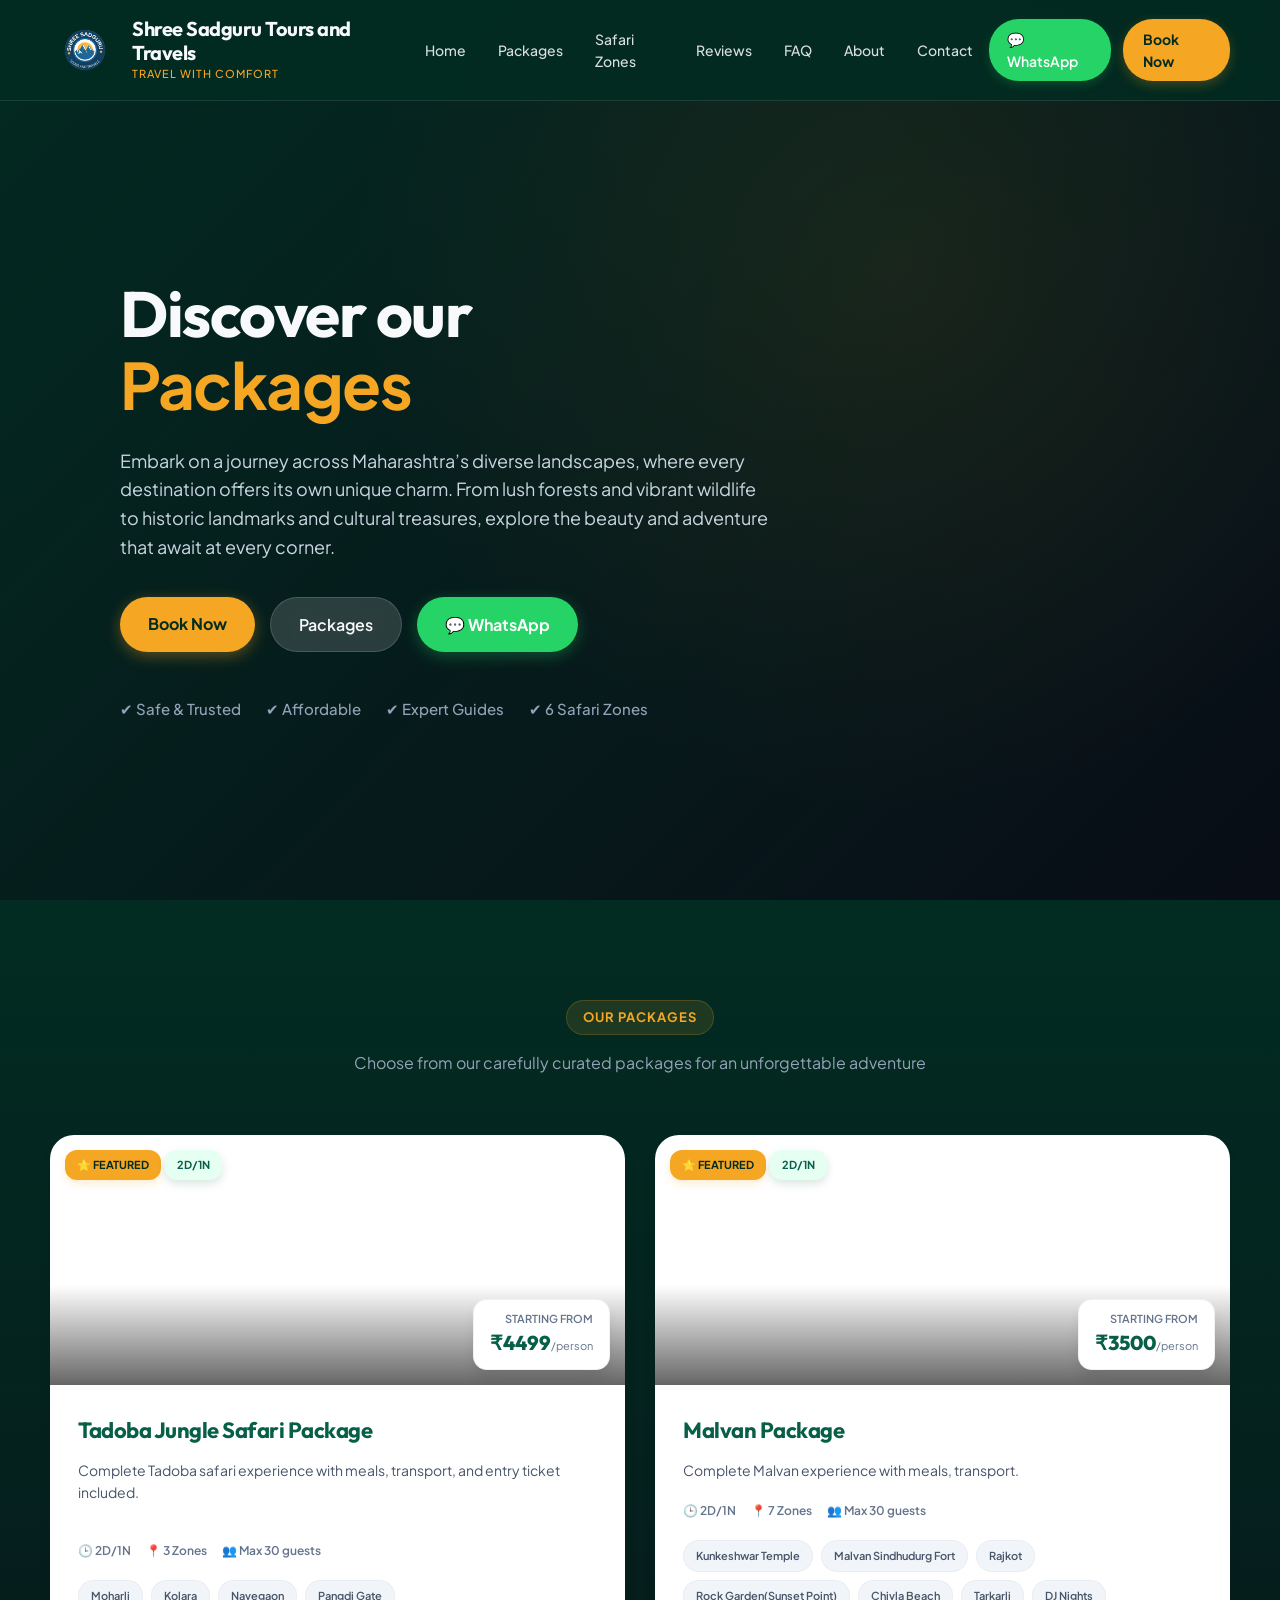
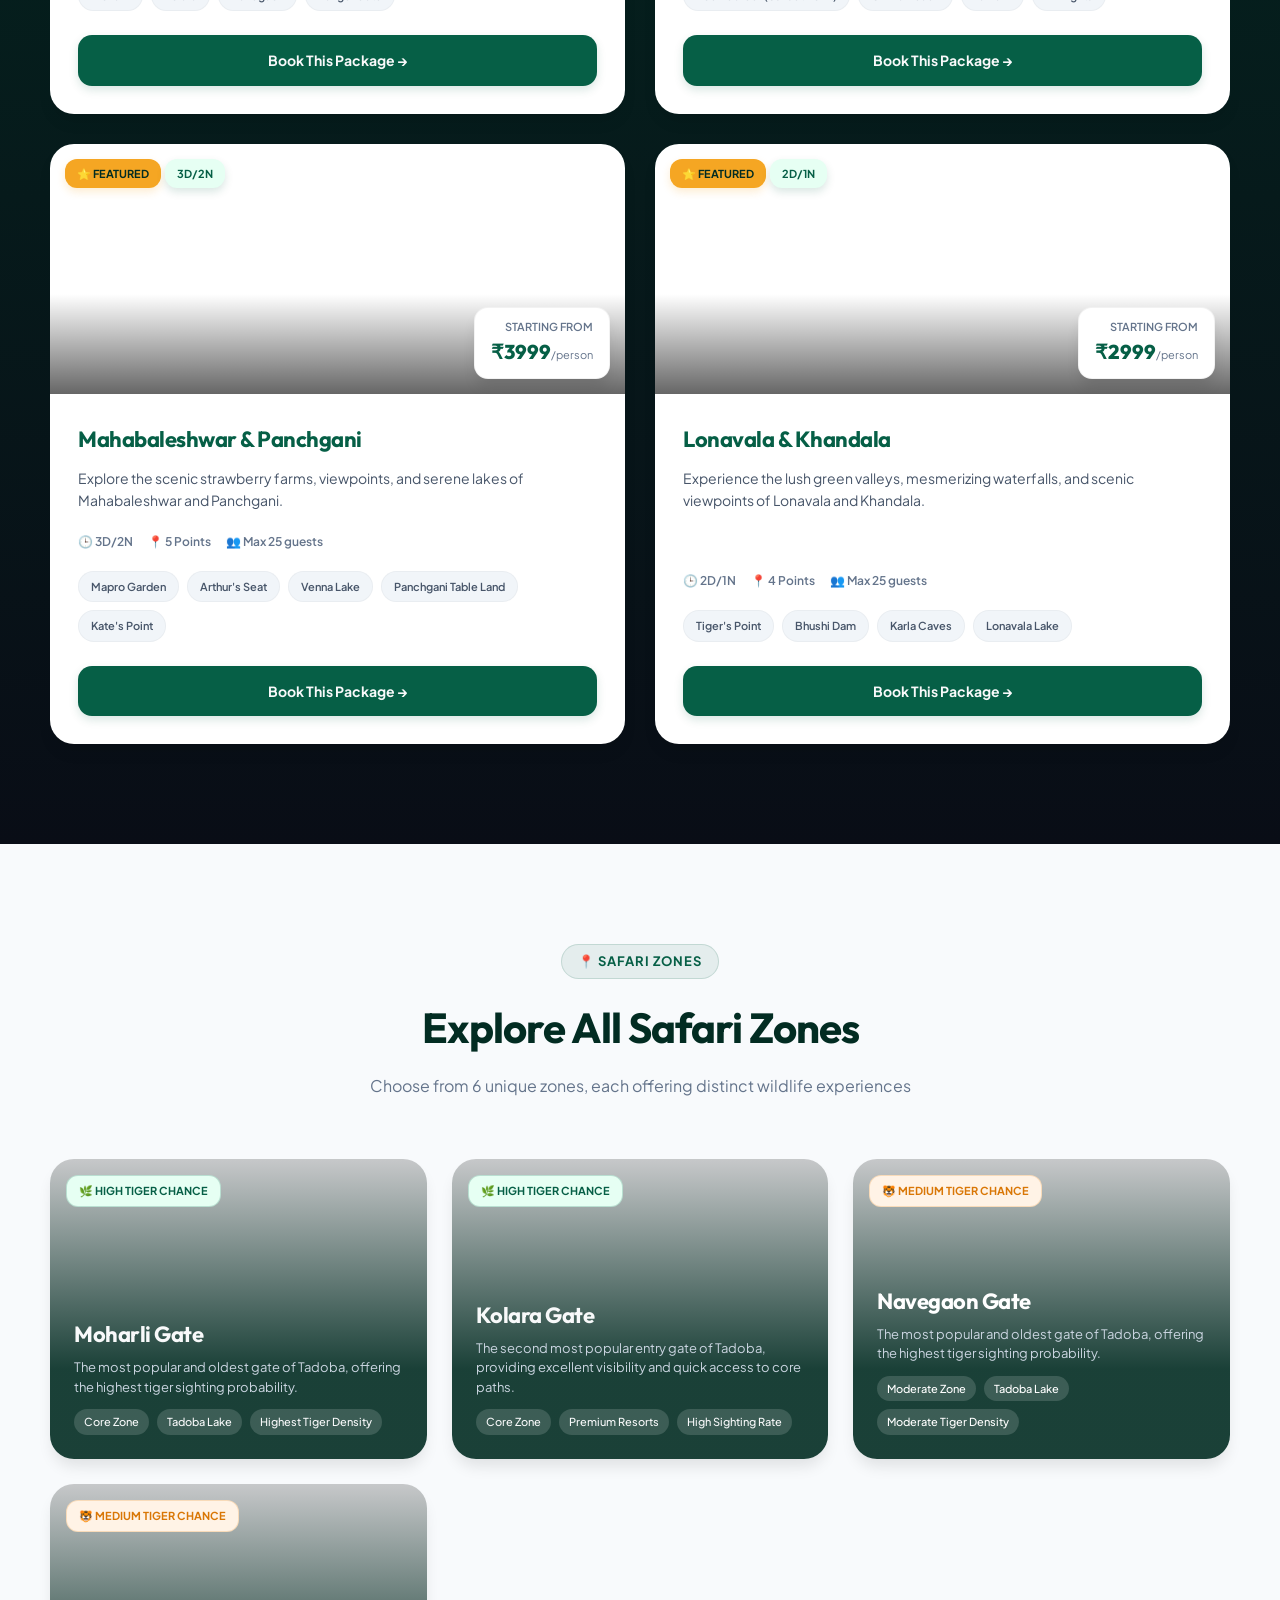
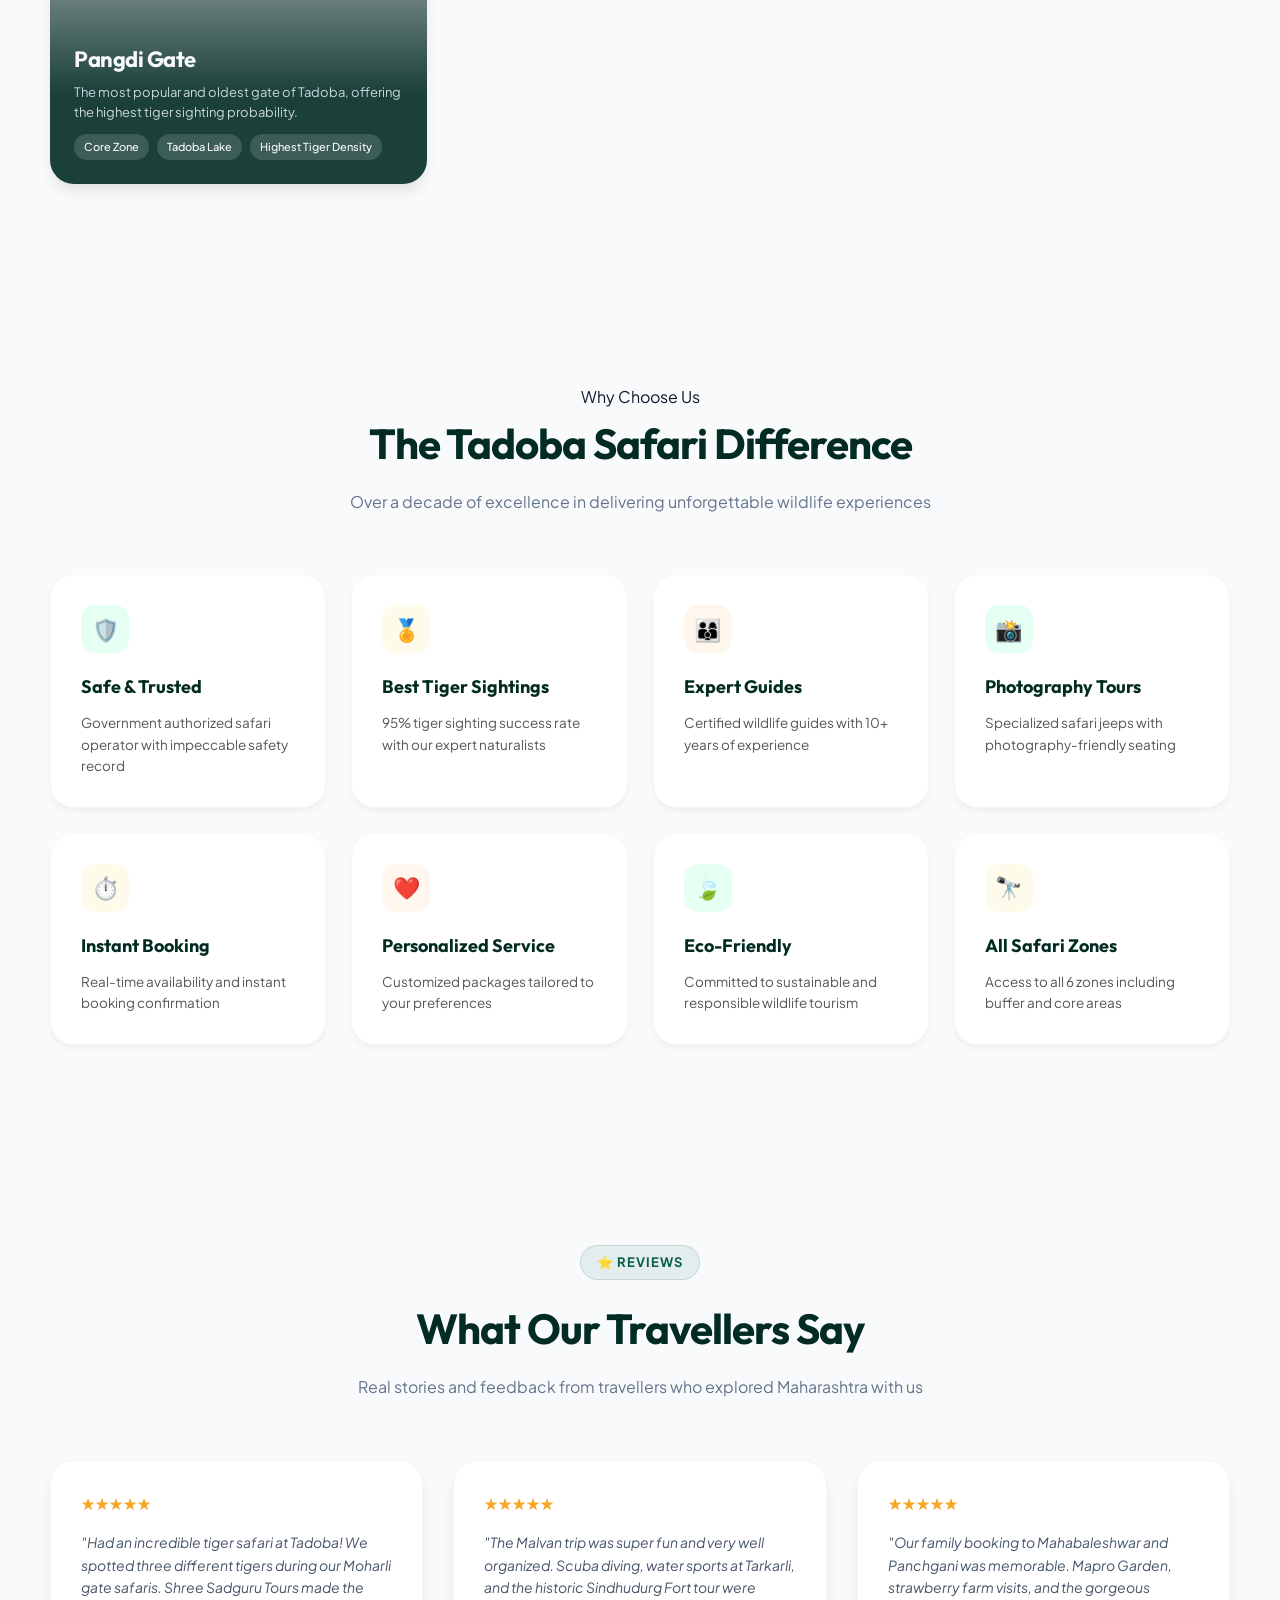
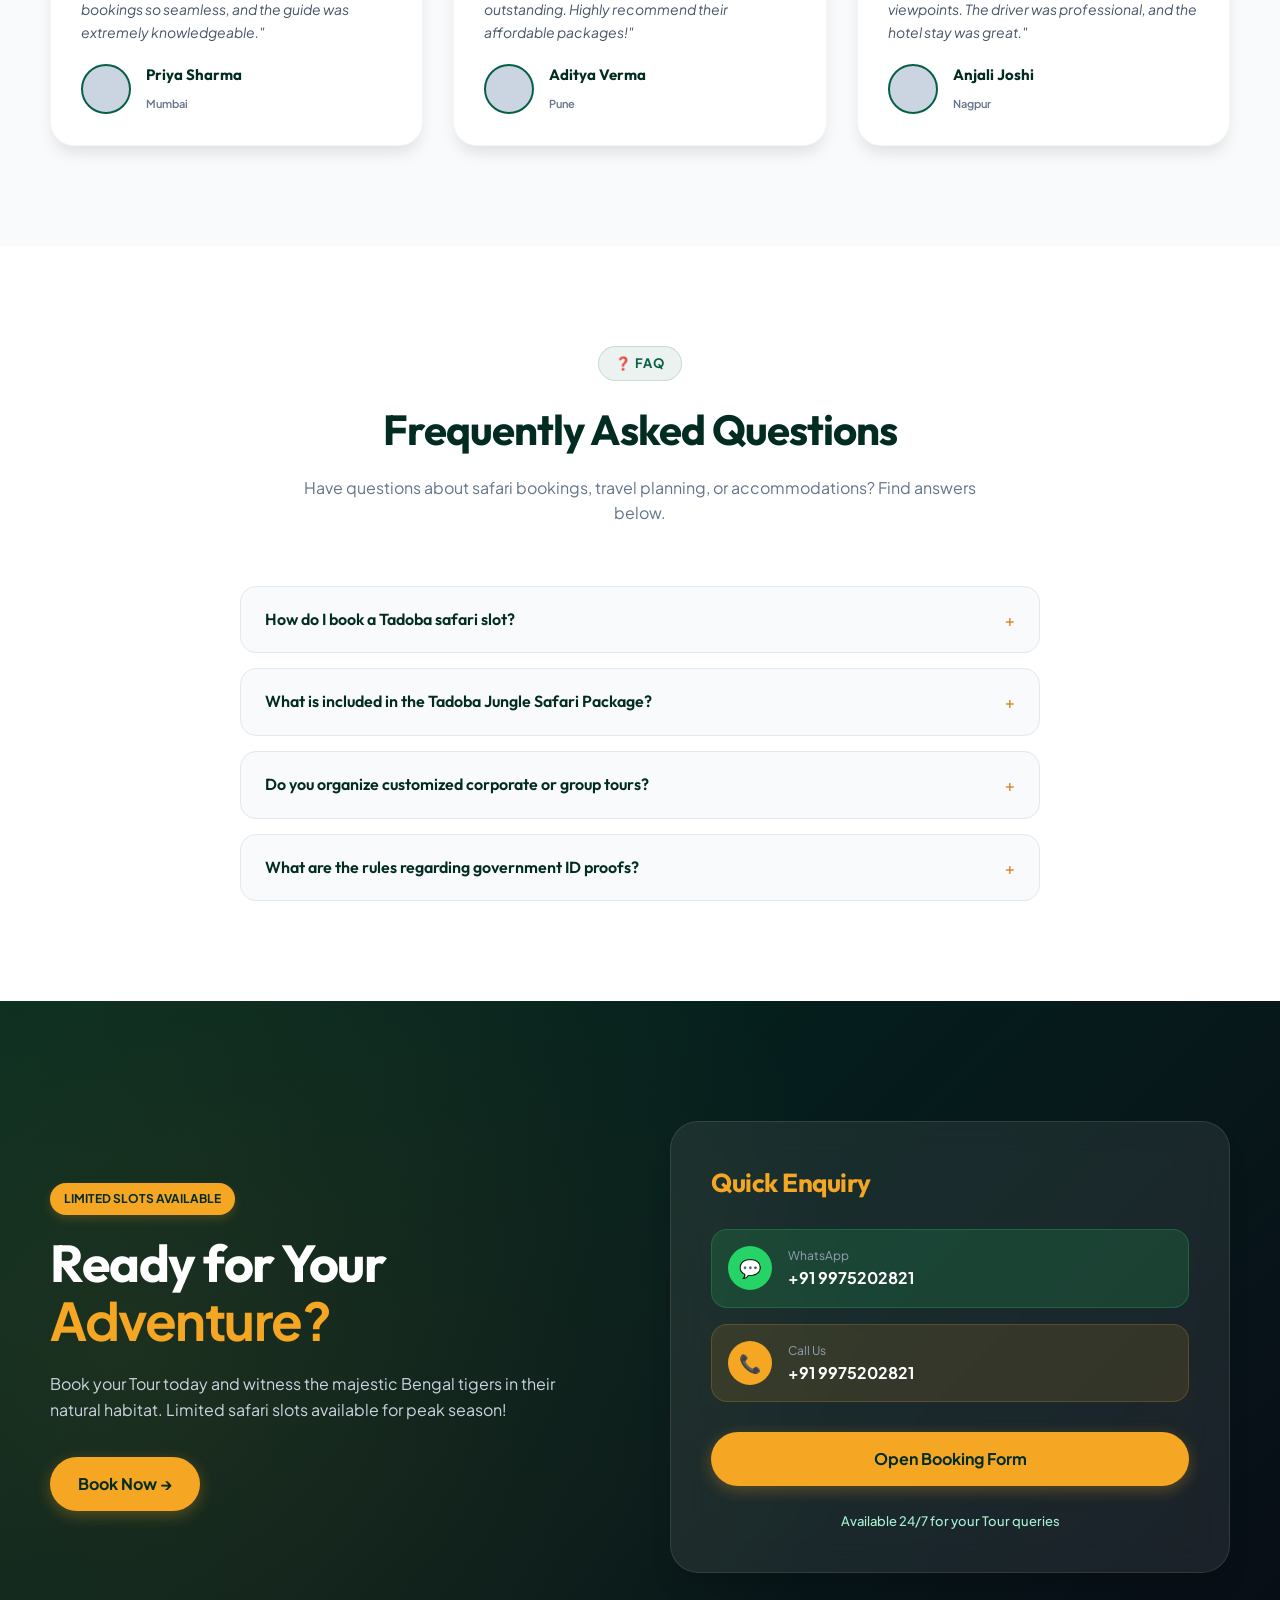
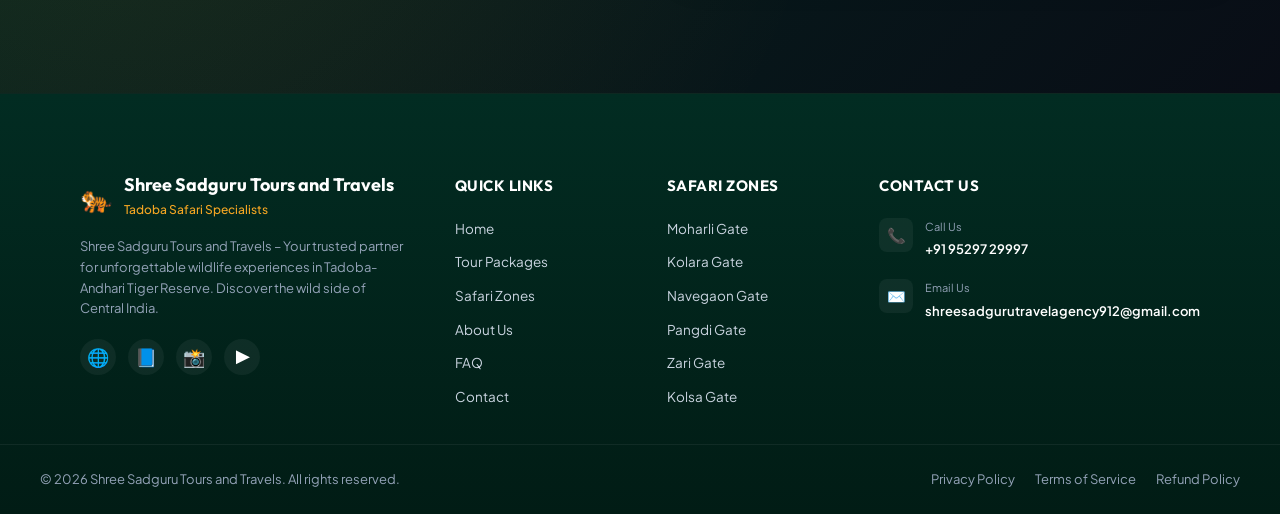
<file: index.html>
<!DOCTYPE html>
<html lang="en">

<head>
  <meta charset="UTF-8" />
  <meta name="viewport" content="width=device-width, initial-scale=1.0" />
  <title>Shree Sadguru Tours and Travels - Tadoba Safari & Maharashtra Travel Packages</title>
  <link rel="stylesheet" href="style.css" />
</head>

<body>
  <header class="navbar">
    <a href="#home" class="logo">
      <img src="logo-travel.png" alt="Shree Sadguru Tours and Travels Logo" class="logo-img">
      <div class="logo-text">
        <h3 class="Company_name">Shree Sadguru Tours and Travels</h3>
        <span>TRAVEL WITH COMFORT</span>
      </div>
    </a>

    <button class="menu-toggle" id="menuToggleBtn" aria-label="Toggle Menu">☰</button>

    <nav id="navMenu">
      <a href="#home">Home</a>
      <a href="#packages">Packages</a>
      <a href="#zones">Safari Zones</a>
      <a href="#testimonials">Reviews</a>
      <a href="#faq">FAQ</a>
      <a href="#about">About</a>
      <a href="#contact">Contact</a>
    </nav>

    <div class="nav-actions">
      <a class="nav-whatsapp"
        href="https://wa.me/919975202821?text=Hi%20Sadguru%20Tours%20and%20Travels%20Team%2C%0AI%27m%20interested%20in%20Tour%20booking."
        target="_blank" rel="noopener noreferrer">
        💬 WhatsApp
      </a>
      <a class="book-btn" href="form.html">Book Now</a>
    </div>
  </header>

  <section class="hero" id="home">
    <div class="overlay"></div>

    <div class="hero-content">
      <!-- <span class="badge">Maharashtra's Premier Tiger Reserve</span> -->

      <h1>
        Discover our <br />
        <span class="highlight">Packages</span><br />

      </h1>

      <p>
        Embark on a journey across Maharashtra’s diverse landscapes, where every destination offers its own unique
        charm. From lush forests and vibrant wildlife to historic landmarks and cultural treasures, explore the beauty
        and adventure that await at every corner.
      </p>

      <div class="hero-buttons">
        <a class="primary-btn" href="form.html">Book Now</a>
        <a class="secondary-btn" href="#packages">Packages</a>
        <a class="whatsapp-btn"
          href="https://wa.me/919975202821?text=Hi%20Sadguru%20Tours%20and%20Travels%20Team%2C%0AI%27m%20interested%20in%20Tour%20booking."
          target="_blank" rel="noopener noreferrer">
          💬 WhatsApp
        </a>

      </div>

      <div class="features">
        <span>✔ Safe & Trusted</span>
        <span>✔ Affordable </span>
        <span>✔ Expert Guides</span>
        <span>✔ 6 Safari Zones</span>
      </div>
    </div>
  </section>

  <section class="package" id="packages">
    <div class="package-header">
      <span class="section-badge">Our Packages</span>

      <p>
        Choose from our carefully curated packages for an unforgettable
        adventure
      </p>
    </div>

    <div class="package-grid">
      <!-- Card 1: Tadoba -->
      <div class="package-card">
        <div class="package-image tadoba">
          <span class="tag featured">⭐ Featured</span>
          <span class="tag duration">2D/1N</span>

          <div class="price-box">
            <small>Starting from</small>
            <strong>₹4499</strong><span>/person</span>
          </div>
        </div>

        <div class="package-content">
          <h3>Tadoba Jungle Safari Package</h3>
          <p>
            Complete Tadoba safari experience with meals, transport, and entry
            ticket included.
          </p>

          <div class="package-info">
            <span>🕒 2D/1N</span>
            <span>📍 3 Zones</span>
            <span>👥 Max 30 guests</span>
          </div>

          <div class="zones">
            <span>Moharli</span>
            <span>Kolara</span>
            <span>Navegaon</span>
            <span>Pangdi Gate</span>
          </div>

          <a href="form.html" class="details-btn"> Book This Package → </a>
        </div>
      </div>

      <!-- Card 2: Malvan -->
      <div class="package-card">
        <div class="package-image malvan">
          <span class="tag featured">⭐ Featured</span>
          <span class="tag duration">2D/1N</span>

          <div class="price-box">
            <small>Starting from</small>
            <strong>₹3500</strong><span>/person</span>
          </div>
        </div>

        <div class="package-content">
          <h3>Malvan Package</h3>
          <p>
            Complete Malvan experience with meals, transport.
          </p>

          <div class="package-info">
            <span>🕒 2D/1N</span>
            <span>📍 7 Zones</span>
            <span>👥 Max 30 guests</span>
          </div>

          <div class="zones">
            <span>Kunkeshwar Temple</span>
            <span>Malvan Sindhudurg Fort</span>
            <span>Rajkot</span>
            <span>Rock Garden(Sunset Point)</span>
            <span>Chivla Beach</span>
            <span>Tarkarli</span>
            <span>DJ Nights</span>
          </div>

          <a href="form.html" class="details-btn"> Book This Package → </a>
        </div>
      </div>

      <!-- Card 3: Mahabaleshwar & Panchgani -->
      <div class="package-card">
        <div class="package-image mahabaleshwar">
          <span class="tag featured">⭐ Featured</span>
          <span class="tag duration">3D/2N</span>

          <div class="price-box">
            <small>Starting from</small>
            <strong>₹3999</strong><span>/person</span>
          </div>
        </div>

        <div class="package-content">
          <h3>Mahabaleshwar & Panchgani</h3>
          <p>
            Explore the scenic strawberry farms, viewpoints, and serene lakes of Mahabaleshwar and Panchgani.
          </p>

          <div class="package-info">
            <span>🕒 3D/2N</span>
            <span>📍 5 Points</span>
            <span>👥 Max 25 guests</span>
          </div>

          <div class="zones">
            <span>Mapro Garden</span>
            <span>Arthur's Seat</span>
            <span>Venna Lake</span>
            <span>Panchgani Table Land</span>
            <span>Kate's Point</span>
          </div>

          <a href="form.html" class="details-btn"> Book This Package → </a>
        </div>
      </div>

      <!-- Card 4: Lonavala & Khandala -->
      <div class="package-card">
        <div class="package-image lonavala">
          <span class="tag featured">⭐ Featured</span>
          <span class="tag duration">2D/1N</span>

          <div class="price-box">
            <small>Starting from</small>
            <strong>₹2999</strong><span>/person</span>
          </div>
        </div>

        <div class="package-content">
          <h3>Lonavala & Khandala</h3>
          <p>
            Experience the lush green valleys, mesmerizing waterfalls, and scenic viewpoints of Lonavala and Khandala.
          </p>

          <div class="package-info">
            <span>🕒 2D/1N</span>
            <span>📍 4 Points</span>
            <span>👥 Max 25 guests</span>
          </div>

          <div class="zones">
            <span>Tiger's Point</span>
            <span>Bhushi Dam</span>
            <span>Karla Caves</span>
            <span>Lonavala Lake</span>
          </div>

          <a href="form.html" class="details-btn"> Book This Package → </a>
        </div>
      </div>
    </div>
  </section>

  <section class="safari-zone" id="zones">
    <div class="safari-header">
      <span class="zone-badge">📍 Safari Zones</span>
      <h2>Explore All Safari Zones</h2>
      <p>
        Choose from 6 unique zones, each offering distinct wildlife
        experiences
      </p>
    </div>

    <div class="zone-grid">
      <!-- Moharli -->
      <div class="zone-card large">
        <span class="chance high">🌿 high tiger chance</span>
        <div class="zone-content">
          <h3>Moharli Gate</h3>
          <p>
            The most popular and oldest gate of Tadoba, offering the highest
            tiger sighting probability.
          </p>

          <div class="zone-tags">
            <span>Core Zone</span>
            <span>Tadoba Lake</span>
            <span>Highest Tiger Density</span>
          </div>
        </div>
      </div>

      <!-- Kolara -->
      <div class="zone-card green">
        <span class="chance high">🌿 high tiger chance</span>
        <div class="zone-content">
          <h3>Kolara Gate</h3>
          <p>
            The second most popular entry gate of Tadoba, providing excellent visibility and quick access to core paths.
          </p>

          <div class="zone-tags">
            <span>Core Zone</span>
            <span>Premium Resorts</span>
            <span>High Sighting Rate</span>
          </div>
        </div>
      </div>

      <!-- Navegaon -->
      <div class="zone-card light">
        <span class="chance medium">🐯 medium tiger chance</span>
        <div class="zone-content dark">
          <h3 style="color: white">Navegaon Gate</h3>
          <p>
            The most popular and oldest gate of Tadoba, offering the highest
            tiger sighting probability.
          </p>

          <div class="zone-tags" style="color: white">
            <span>Moderate Zone</span>
            <span>Tadoba Lake</span>
            <span>Moderate Tiger Density</span>
          </div>
        </div>
      </div>

      <!-- Pangdi -->
      <div class="zone-card night">
        <span class="chance medium">🐯 medium tiger chance</span>
        <div class="zone-content">
          <h3>Pangdi Gate</h3>
          <p>
            The most popular and oldest gate of Tadoba, offering the highest
            tiger sighting probability.
          </p>

          <div class="zone-tags">
            <span>Core Zone</span>
            <span>Tadoba Lake</span>
            <span>Highest Tiger Density</span>
          </div>
        </div>
      </div>
    </div>
  </section>

  <section class="why-choose-us" id="about">
    <div class="why-header">
      <span class="why-badge">Why Choose Us</span>
      <h2>The Tadoba Safari Difference</h2>
      <p>
        Over a decade of excellence in delivering unforgettable wildlife
        experiences
      </p>
    </div>

    <div class="why-grid">
      <div class="why-card">
        <div class="icon green">🛡️</div>
        <h3>Safe & Trusted</h3>
        <p>
          Government authorized safari operator with impeccable safety record
        </p>
      </div>

      <div class="why-card">
        <div class="icon yellow">🏅</div>
        <h3>Best Tiger Sightings</h3>
        <p>95% tiger sighting success rate with our expert naturalists</p>
      </div>

      <div class="why-card">
        <div class="icon orange">👨‍👩‍👦</div>
        <h3>Expert Guides</h3>
        <p>Certified wildlife guides with 10+ years of experience</p>
      </div>

      <div class="why-card">
        <div class="icon green">📸</div>
        <h3>Photography Tours</h3>
        <p>Specialized safari jeeps with photography-friendly seating</p>
      </div>

      <div class="why-card">
        <div class="icon yellow">⏱️</div>
        <h3>Instant Booking</h3>
        <p>Real-time availability and instant booking confirmation</p>
      </div>

      <div class="why-card">
        <div class="icon orange">❤️</div>
        <h3>Personalized Service</h3>
        <p>Customized packages tailored to your preferences</p>
      </div>

      <div class="why-card">
        <div class="icon green">🍃</div>
        <h3>Eco-Friendly</h3>
        <p>Committed to sustainable and responsible wildlife tourism</p>
      </div>

      <div class="why-card">
        <div class="icon yellow">🔭</div>
        <h3>All Safari Zones</h3>
        <p>Access to all 6 zones including buffer and core areas</p>
      </div>
    </div>
  </section>


  <!-- TESTIMONIALS SECTION -->
  <section class="testimonials-section" id="testimonials">
    <div class="safari-header">
      <span class="zone-badge">⭐ Reviews</span>
      <h2>What Our Travellers Say</h2>
      <p>Real stories and feedback from travellers who explored Maharashtra with us</p>
    </div>
    <div class="testimonials-grid">
      <div class="testimonial-card">
        <div class="stars">★★★★★</div>
        <p class="testimonial-text">"Had an incredible tiger safari at Tadoba! We spotted three different tigers during
          our Moharli gate safaris. Shree Sadguru Tours made the bookings so seamless, and the guide was extremely
          knowledgeable."</p>
        <div class="user-profile">
          <div class="user-avatar"
            style="background-image: url('https://images.unsplash.com/photo-1494790108377-be9c29b29330?auto=format&fit=crop&w=100&q=80');">
          </div>
          <div class="user-meta">
            <h4>Priya Sharma</h4>
            <span>Mumbai</span>
          </div>
        </div>
      </div>
      <div class="testimonial-card">
        <div class="stars">★★★★★</div>
        <p class="testimonial-text">"The Malvan trip was super fun and very well organized. Scuba diving, water sports
          at Tarkarli, and the historic Sindhudurg Fort tour were outstanding. Highly recommend their affordable
          packages!"</p>
        <div class="user-profile">
          <div class="user-avatar"
            style="background-image: url('https://images.unsplash.com/photo-1507003211169-0a1dd7228f2d?auto=format&fit=crop&w=100&q=80');">
          </div>
          <div class="user-meta">
            <h4>Aditya Verma</h4>
            <span>Pune</span>
          </div>
        </div>
      </div>
      <div class="testimonial-card">
        <div class="stars">★★★★★</div>
        <p class="testimonial-text">"Our family booking to Mahabaleshwar and Panchgani was memorable. Mapro Garden,
          strawberry farm visits, and the gorgeous viewpoints. The driver was professional, and the hotel stay was
          great."</p>
        <div class="user-profile">
          <div class="user-avatar"
            style="background-image: url('https://images.unsplash.com/photo-1438761681033-6461ffad8d80?auto=format&fit=crop&w=100&q=80');">
          </div>
          <div class="user-meta">
            <h4>Anjali Joshi</h4>
            <span>Nagpur</span>
          </div>
        </div>
      </div>
    </div>
  </section>

  <!-- FAQ SECTION -->
  <section class="faq-section" id="faq">
    <div class="safari-header">
      <span class="zone-badge">❓ FAQ</span>
      <h2>Frequently Asked Questions</h2>
      <p>Have questions about safari bookings, travel planning, or accommodations? Find answers below.</p>
    </div>
    <div class="faq-container">
      <div class="faq-item">
        <div class="faq-header">
          <h4>How do I book a Tadoba safari slot?</h4>
          <span class="faq-icon">+</span>
        </div>
        <div class="faq-content">
          <p>You can fill out our website booking form with your contact details, government ID proof (Aadhar/PAN), and
            package selection. Once submitted, our team will verify real-time safari gate availability and contact you
            via phone or WhatsApp to finalize slot details and payments.</p>
        </div>
      </div>
      <div class="faq-item">
        <div class="faq-header">
          <h4>What is included in the Tadoba Jungle Safari Package?</h4>
          <span class="faq-icon">+</span>
        </div>
        <div class="faq-content">
          <p>Our standard package includes 2D/1N accommodation near the safari gates, all major meals (breakfast, lunch,
            dinner), one open Gypsy jungle safari ticket with expert guide fees, and pick-up/drop-off transport from the
            nearest station/airport.</p>
        </div>
      </div>
      <div class="faq-item">
        <div class="faq-header">
          <h4>Do you organize customized corporate or group tours?</h4>
          <span class="faq-icon">+</span>
        </div>
        <div class="faq-content">
          <p>Yes, absolutely! We specialize in organizing custom group tours, family getaways, and corporate retreats to
            all destinations including Lonavala, Malvan, Mahabaleshwar, and Tadoba. Select the "Custom Package Enquiry"
            option in the form and add your requirements in the special requests area.</p>
        </div>
      </div>
      <div class="faq-item">
        <div class="faq-header">
          <h4>What are the rules regarding government ID proofs?</h4>
          <span class="faq-icon">+</span>
        </div>
        <div class="faq-content">
          <p>For safari bookings, the government forest department strictly requires a valid ID number (like Aadhar
            Card, PAN Card, or Passport) for all passengers. The same physical ID must be carried during the safari
            entry check. All bookings are non-transferable once registered with the forest department.</p>
        </div>
      </div>
    </div>
  </section>

  <section class="contact-us" id="contact">
    <div class="contact-overlay"></div>

    <div class="contact-container">
      <!-- LEFT CONTENT -->
      <div class="contact-left">
        <span class="contact-badge">Limited Slots Available</span>

        <h2>
          Ready for Your <br />
          <span>Adventure?</span>
        </h2>

        <p>
          Book your Tour today and witness the majestic Bengal tigers
          in their natural habitat. Limited safari slots available for peak
          season!
        </p>

        <div class="contact-actions">
          <a href="form.html" class="cta-btn"> Book Now → </a>
          <!-- <div class="ghost-btn"></div> -->
        </div>
      </div>

      <!-- RIGHT CARD -->
      <div class="contact-card">
        <h3>Quick Enquiry</h3>
        <a href="https://wa.me/919975202821?text=Hi%20Sadguru%20Tours%20and%20Travels%20Team%2C%0AI%27m%20interested%20in%20Tour%20booking."
          class="contact-card-link">
          <div class="contact-item whatsapp">
            <div class="icon">💬</div>
            <div>
              <small>WhatsApp</small>
              <strong>+91 9975202821</strong>
            </div>
          </div>
        </a>

        <a href="tel:+919975202821" class="contact-card-link">
          <div class="contact-item call">
            <div class="icon">📞</div>
            <div>
              <small>Call Us</small>
              <strong>+91 9975202821</strong>
            </div>
          </div>
        </a>

        <div style="text-align: center; margin-top: 30px">
          <a href="form.html" class="cta-btn" style="display: inline-block; width: 100%; text-align: center">
            Open Booking Form
          </a>
        </div>

        <p class="availability">Available 24/7 for your Tour queries</p>
      </div>
    </div>
  </section>

  <footer class="contact-final">
    <div class="contact-final-container">
      <!-- BRAND -->
      <div class="contact-final-brand">
        <div class="brand-header">
          <div class="brand-logo">🐅</div>
          <div>
            <h3>Shree Sadguru Tours and Travels</h3>
            <span>Tadoba Safari Specialists</span>
          </div>
        </div>

        <p>
          Shree Sadguru Tours and Travels – Your trusted partner for
          unforgettable wildlife experiences in Tadoba-Andhari Tiger Reserve.
          Discover the wild side of Central India.
        </p>

        <div class="social-icons">
          <a href="#" class="directing-links">🌐</a>
          <a href="#" class="directing-links">📘</a>
          <a href="#" class="directing-links">📸</a>
          <a href="#" class="directing-links">▶️</a>
        </div>
      </div>

      <!-- QUICK LINKS -->
      <div class="contact-final-links">
        <h4>Quick Links</h4>
        <ul>
          <li><a href="#home">Home</a></li>
          <li><a href="#packages">Tour Packages</a></li>
          <li><a href="#zones">Safari Zones</a></li>
          <li><a href="#about">About Us</a></li>
          <li><a href="#faq">FAQ</a></li>
          <li><a href="#contact">Contact</a></li>
        </ul>
      </div>

      <!-- SAFARI ZONES -->
      <div class="contact-final-links">
        <h4>Safari Zones</h4>
        <ul>
          <li>Moharli Gate</li>
          <li>Kolara Gate</li>
          <li>Navegaon Gate</li>
          <li>Pangdi Gate</li>
          <li>Zari Gate</li>
          <li>Kolsa Gate</li>
        </ul>
      </div>

      <!-- CONTACT INFO -->
      <div class="contact-final-info">
        <h4>Contact Us</h4>

        <div class="info-item">
          <span class="icon">📞</span>
          <div>
            <small>Call Us</small>
            <strong>+91 95297 29997</strong>
          </div>
        </div>

        <div class="info-item">
          <span class="icon">✉️</span>
          <div>
            <small>Email Us</small>
            <strong>shreesadgurutravelagency912@gmail.com</strong>
          </div>
        </div>

      </div>
    </div>

    <div class="contact-final-bottom">
      <p>© 2026 Shree Sadguru Tours and Travels. All rights reserved.</p>

      <div class="legal-links">
        <a href="#">Privacy Policy</a>
        <a href="#">Terms of Service</a>
        <a href="#">Refund Policy</a>
      </div>
    </div>
  </footer>

  <script src="script.js"></script>
</body>


</html>
</file>
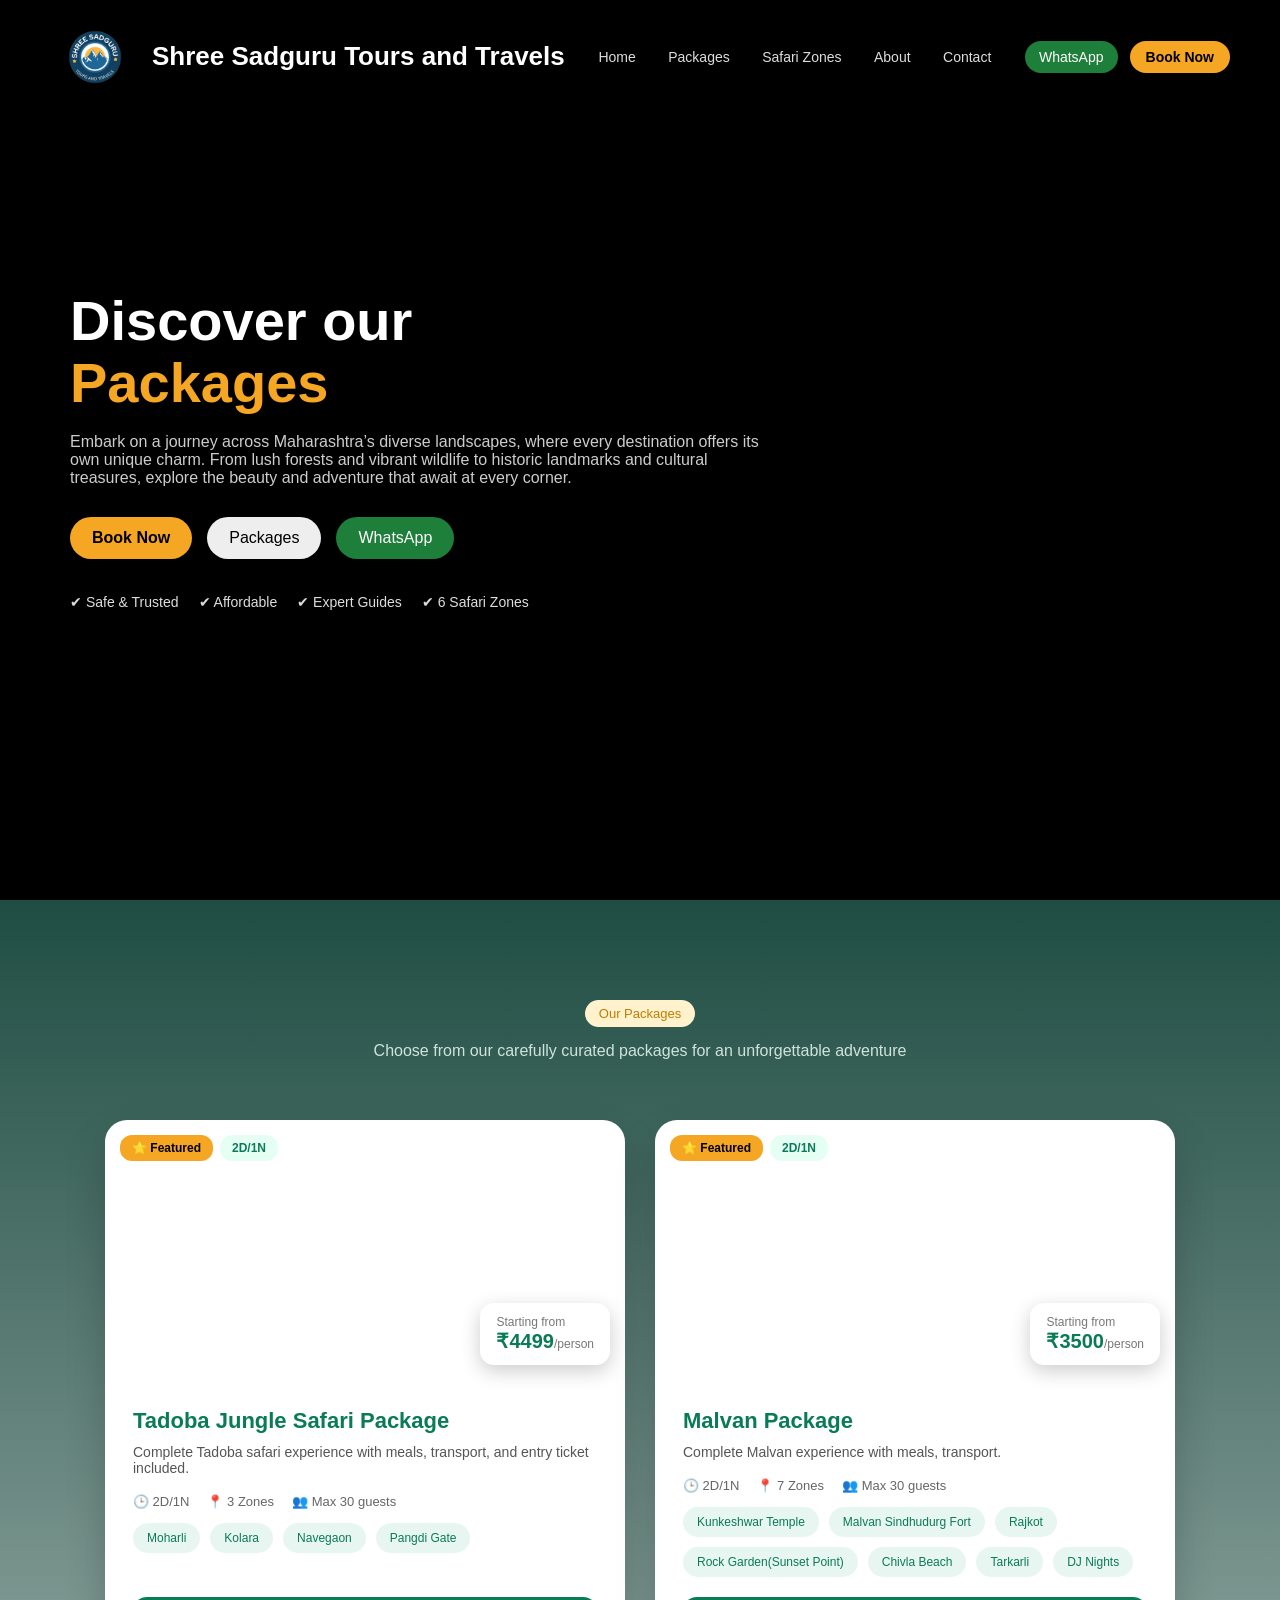
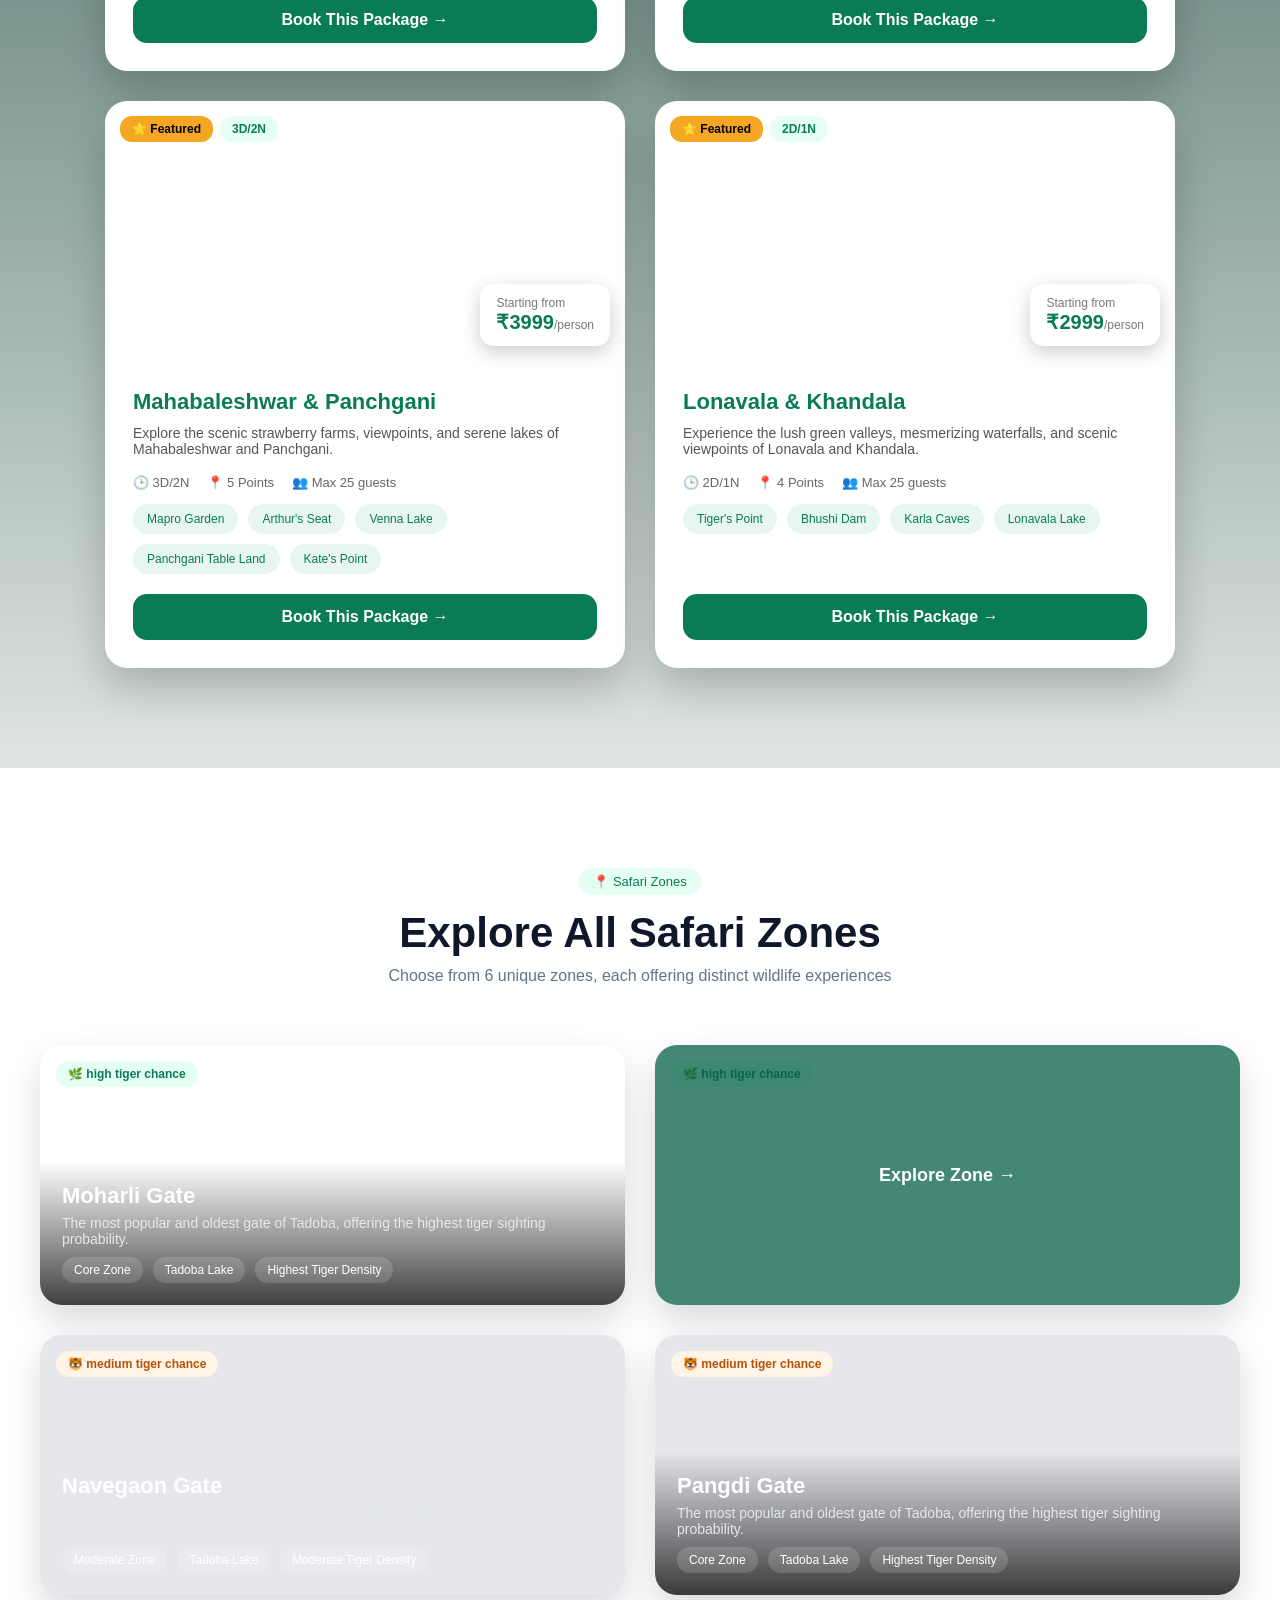
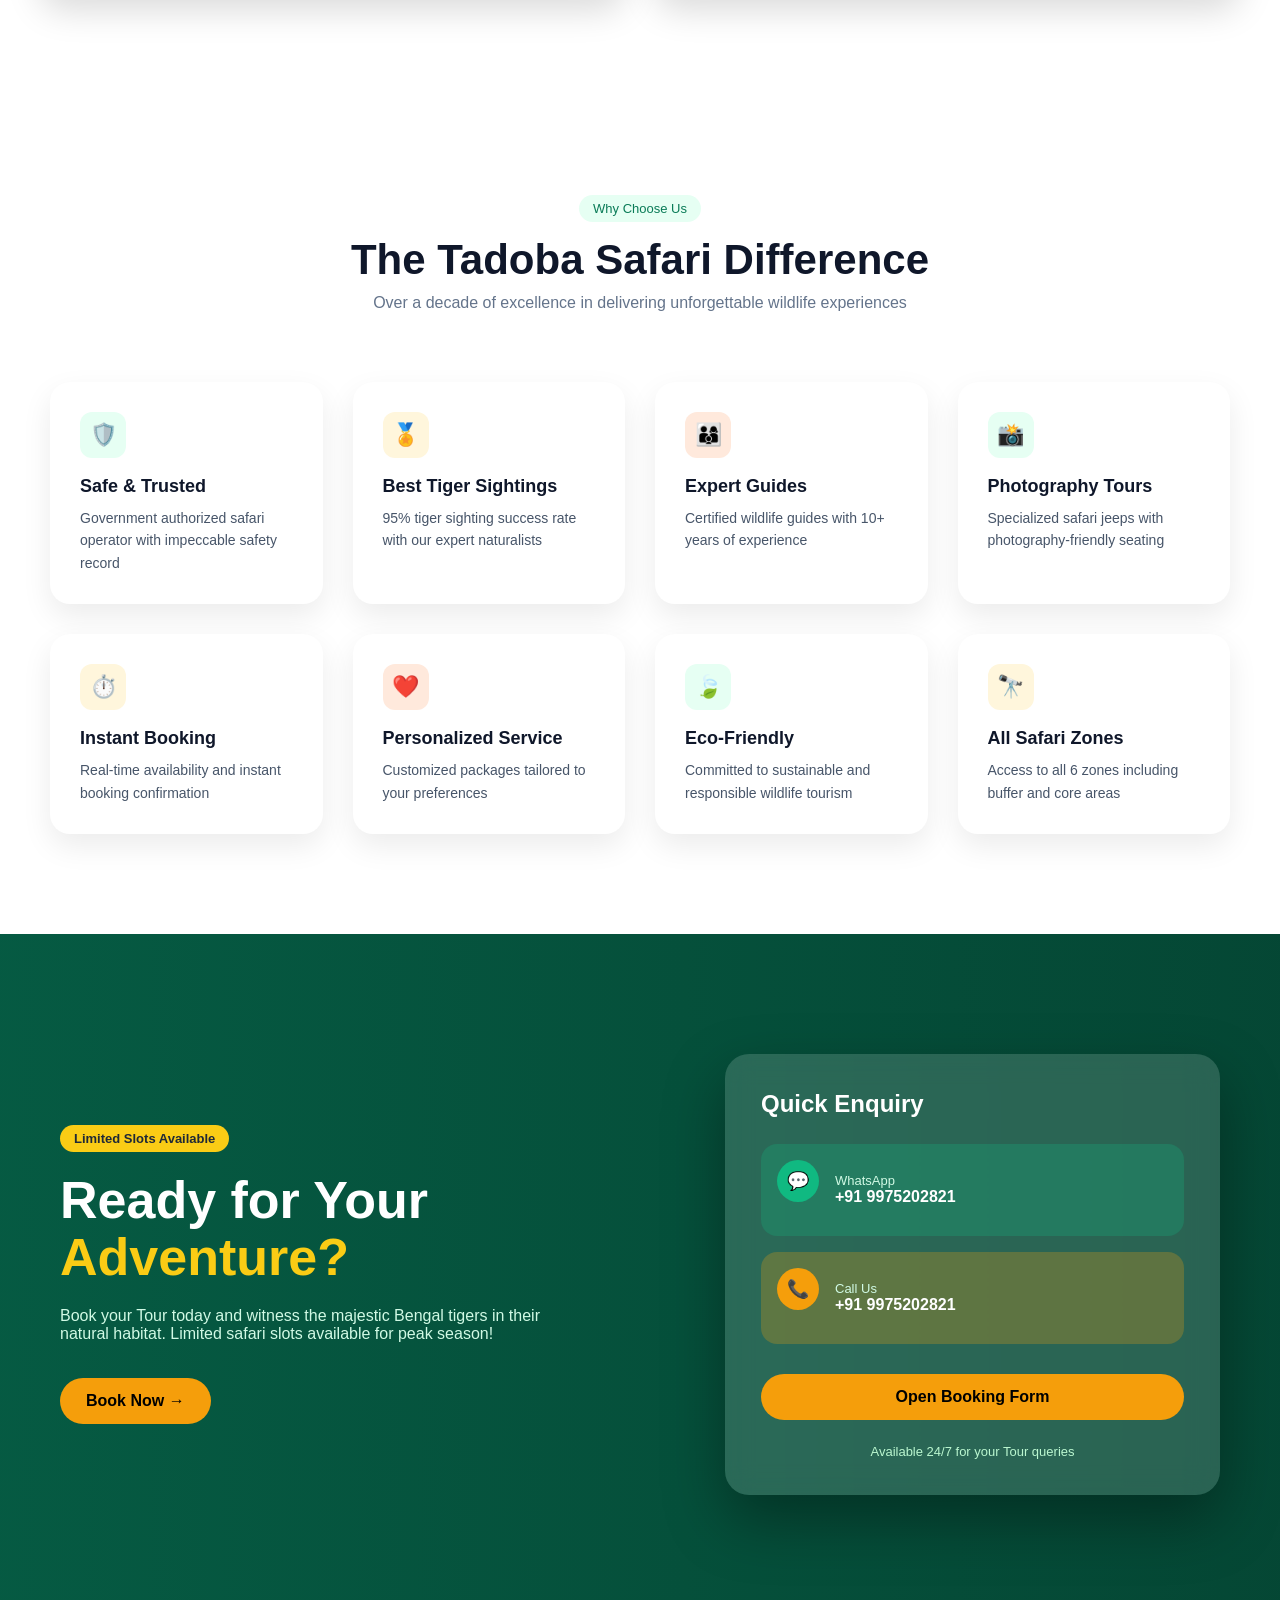
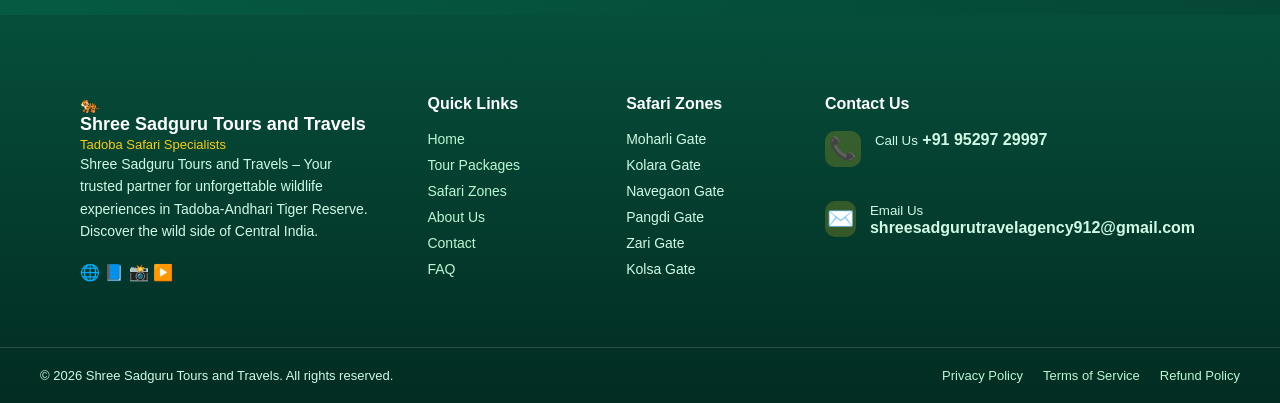
<file: Tours-And-Travels-main/index.html>
<!DOCTYPE html>
<html lang="en">

<head>
  <meta charset="UTF-8" />
  <meta name="viewport" content="width=device-width, initial-scale=1.0" />
  <title>Tadoba Trails</title>
  <link rel="stylesheet" href="style.css" />
</head>

<body>
  <header class="navbar">
    <div class="logo">
      <img src="logo-travel.png" alt="Shree Sadguru Tours and Travels Logo" class="logo-img">
      <div class="logo-text">
        <h3 class="Company_name">Shree Sadguru Tours and Travels</h3>
      </div>
    </div>


    <nav>
      <a href="#home">Home</a>
      <a href="#packages">Packages</a>
      <a href="#zones">Safari Zones</a>
      <a href="#about">About</a>
      <a href="#contact">Contact</a>
    </nav>

    <div class="nav-actions">
      <!-- <a class="whatsapp" href="#">WhatsApp</a> -->
      <a class="whatsapp"
        href="https://wa.me/919975202821?text=Hi%20Sadguru%20Tours%20and%20Travels%20Team%2C%0AI%27m%20interested%20in%20Tour%20booking.">
        WhatsApp
      </a>
      <a class="book-btn" href="form.html">Book Now</a>
    </div>
  </header>

  <section class="hero" id="home">
    <div class="overlay"></div>

    <div class="hero-content">
      <!-- <span class="badge">Maharashtra's Premier Tiger Reserve</span> -->

      <h1>
        Discover our <br />
        <span class="highlight">Packages</span><br />

      </h1>

      <p>
        Embark on a journey across Maharashtra’s diverse landscapes, where every destination offers its own unique
        charm. From lush forests and vibrant wildlife to historic landmarks and cultural treasures, explore the beauty
        and adventure that await at every corner.
      </p>

      <div class="hero-buttons">
        <a class="primary-btn" href="form.html">Book Now</a>
        <a class="secondary-btn" href="#packages">Packages</a>
        <a class="whatsapp-btn"
          href="https://wa.me/919975202821?text=Hi%20Sadguru%20Tours%20and%20Travels%20Team%2C%0AI%27m%20interested%20in%20Tour%20booking.">
          WhatsApp
        </a>

      </div>

      <div class="features">
        <span>✔ Safe & Trusted</span>
        <span>✔ Affordable </span>
        <span>✔ Expert Guides</span>
        <span>✔ 6 Safari Zones</span>
      </div>
    </div>
  </section>

  <section class="package" id="packages">
    <div class="package-header">
      <span class="section-badge">Our Packages</span>

      <p>
        Choose from our carefully curated packages for an unforgettable
        adventure
      </p>
    </div>

    <div class="package-grid">
      <!-- Card 1: Tadoba -->
      <div class="package-card">
        <div class="package-image tadoba">
          <span class="tag featured">⭐ Featured</span>
          <span class="tag duration">2D/1N</span>

          <div class="price-box">
            <small>Starting from</small>
            <strong>₹4499</strong><span>/person</span>
          </div>
        </div>

        <div class="package-content">
          <h3>Tadoba Jungle Safari Package</h3>
          <p>
            Complete Tadoba safari experience with meals, transport, and entry
            ticket included.
          </p>

          <div class="package-info">
            <span>🕒 2D/1N</span>
            <span>📍 3 Zones</span>
            <span>👥 Max 30 guests</span>
          </div>

          <div class="zones">
            <span>Moharli</span>
            <span>Kolara</span>
            <span>Navegaon</span>
            <span>Pangdi Gate</span>
          </div>

          <a href="form.html" class="details-btn"> Book This Package → </a>
        </div>
      </div>

      <!-- Card 2: Malvan -->
      <div class="package-card">
        <div class="package-image malvan">
          <span class="tag featured">⭐ Featured</span>
          <span class="tag duration">2D/1N</span>

          <div class="price-box">
            <small>Starting from</small>
            <strong>₹3500</strong><span>/person</span>
          </div>
        </div>

        <div class="package-content">
          <h3>Malvan Package</h3>
          <p>
            Complete Malvan experience with meals, transport.
          </p>

          <div class="package-info">
            <span>🕒 2D/1N</span>
            <span>📍 7 Zones</span>
            <span>👥 Max 30 guests</span>
          </div>

          <div class="zones">
            <span>Kunkeshwar Temple</span>
            <span>Malvan Sindhudurg Fort</span>
            <span>Rajkot</span>
            <span>Rock Garden(Sunset Point)</span>
            <span>Chivla Beach</span>
            <span>Tarkarli</span>
            <span>DJ Nights</span>
          </div>

          <a href="form.html" class="details-btn"> Book This Package → </a>
        </div>
      </div>

      <!-- Card 3: Mahabaleshwar & Panchgani -->
      <div class="package-card">
        <div class="package-image mahabaleshwar">
          <span class="tag featured">⭐ Featured</span>
          <span class="tag duration">3D/2N</span>

          <div class="price-box">
            <small>Starting from</small>
            <strong>₹3999</strong><span>/person</span>
          </div>
        </div>

        <div class="package-content">
          <h3>Mahabaleshwar & Panchgani</h3>
          <p>
            Explore the scenic strawberry farms, viewpoints, and serene lakes of Mahabaleshwar and Panchgani.
          </p>

          <div class="package-info">
            <span>🕒 3D/2N</span>
            <span>📍 5 Points</span>
            <span>👥 Max 25 guests</span>
          </div>

          <div class="zones">
            <span>Mapro Garden</span>
            <span>Arthur's Seat</span>
            <span>Venna Lake</span>
            <span>Panchgani Table Land</span>
            <span>Kate's Point</span>
          </div>

          <a href="form.html" class="details-btn"> Book This Package → </a>
        </div>
      </div>

      <!-- Card 4: Lonavala & Khandala -->
      <div class="package-card">
        <div class="package-image lonavala">
          <span class="tag featured">⭐ Featured</span>
          <span class="tag duration">2D/1N</span>

          <div class="price-box">
            <small>Starting from</small>
            <strong>₹2999</strong><span>/person</span>
          </div>
        </div>

        <div class="package-content">
          <h3>Lonavala & Khandala</h3>
          <p>
            Experience the lush green valleys, mesmerizing waterfalls, and scenic viewpoints of Lonavala and Khandala.
          </p>

          <div class="package-info">
            <span>🕒 2D/1N</span>
            <span>📍 4 Points</span>
            <span>👥 Max 25 guests</span>
          </div>

          <div class="zones">
            <span>Tiger's Point</span>
            <span>Bhushi Dam</span>
            <span>Karla Caves</span>
            <span>Lonavala Lake</span>
          </div>

          <a href="form.html" class="details-btn"> Book This Package → </a>
        </div>
      </div>
    </div>
  </section>

  <section class="safari-zone" id="zones">
    <div class="safari-header">
      <span class="zone-badge">📍 Safari Zones</span>
      <h2>Explore All Safari Zones</h2>
      <p>
        Choose from 6 unique zones, each offering distinct wildlife
        experiences
      </p>
    </div>

    <div class="zone-grid">
      <!-- Moharli -->
      <div class="zone-card large">
        <span class="chance high">🌿 high tiger chance</span>
        <div class="zone-content">
          <h3>Moharli Gate</h3>
          <p>
            The most popular and oldest gate of Tadoba, offering the highest
            tiger sighting probability.
          </p>

          <div class="zone-tags">
            <span>Core Zone</span>
            <span>Tadoba Lake</span>
            <span>Highest Tiger Density</span>
          </div>
        </div>
      </div>

      <!-- Kolara -->
      <div class="zone-card green">
        <span class="chance high">🌿 high tiger chance</span>
        <div class="overlay-action">Explore Zone →</div>
      </div>

      <!-- Navegaon -->
      <div class="zone-card light">
        <span class="chance medium">🐯 medium tiger chance</span>
        <div class="zone-content dark">
          <h3 style="color: white">Navegaon Gate</h3>
          <p>
            The most popular and oldest gate of Tadoba, offering the highest
            tiger sighting probability.
          </p>

          <div class="zone-tags" style="color: white">
            <span>Moderate Zone</span>
            <span>Tadoba Lake</span>
            <span>Moderate Tiger Density</span>
          </div>
        </div>
      </div>

      <!-- Pangdi -->
      <div class="zone-card night">
        <span class="chance medium">🐯 medium tiger chance</span>
        <div class="zone-content">
          <h3>Pangdi Gate</h3>
          <p>
            The most popular and oldest gate of Tadoba, offering the highest
            tiger sighting probability.
          </p>

          <div class="zone-tags">
            <span>Core Zone</span>
            <span>Tadoba Lake</span>
            <span>Highest Tiger Density</span>
          </div>
        </div>
      </div>
    </div>
  </section>

  <section class="why-choose-us" id="about">
    <div class="why-header">
      <span class="why-badge">Why Choose Us</span>
      <h2>The Tadoba Safari Difference</h2>
      <p>
        Over a decade of excellence in delivering unforgettable wildlife
        experiences
      </p>
    </div>

    <div class="why-grid">
      <div class="why-card">
        <div class="icon green">🛡️</div>
        <h3>Safe & Trusted</h3>
        <p>
          Government authorized safari operator with impeccable safety record
        </p>
      </div>

      <div class="why-card">
        <div class="icon yellow">🏅</div>
        <h3>Best Tiger Sightings</h3>
        <p>95% tiger sighting success rate with our expert naturalists</p>
      </div>

      <div class="why-card">
        <div class="icon orange">👨‍👩‍👦</div>
        <h3>Expert Guides</h3>
        <p>Certified wildlife guides with 10+ years of experience</p>
      </div>

      <div class="why-card">
        <div class="icon green">📸</div>
        <h3>Photography Tours</h3>
        <p>Specialized safari jeeps with photography-friendly seating</p>
      </div>

      <div class="why-card">
        <div class="icon yellow">⏱️</div>
        <h3>Instant Booking</h3>
        <p>Real-time availability and instant booking confirmation</p>
      </div>

      <div class="why-card">
        <div class="icon orange">❤️</div>
        <h3>Personalized Service</h3>
        <p>Customized packages tailored to your preferences</p>
      </div>

      <div class="why-card">
        <div class="icon green">🍃</div>
        <h3>Eco-Friendly</h3>
        <p>Committed to sustainable and responsible wildlife tourism</p>
      </div>

      <div class="why-card">
        <div class="icon yellow">🔭</div>
        <h3>All Safari Zones</h3>
        <p>Access to all 6 zones including buffer and core areas</p>
      </div>
    </div>
  </section>

  <section class="contact-us" id="contact">
    <div class="contact-overlay"></div>

    <div class="contact-container">
      <!-- LEFT CONTENT -->
      <div class="contact-left">
        <span class="contact-badge">Limited Slots Available</span>

        <h2>
          Ready for Your <br />
          <span>Adventure?</span>
        </h2>

        <p>
          Book your Tour today and witness the majestic Bengal tigers
          in their natural habitat. Limited safari slots available for peak
          season!
        </p>

        <div class="contact-actions">
          <a href="form.html" class="cta-btn"> Book Now → </a>
          <!-- <div class="ghost-btn"></div> -->
        </div>
      </div>

      <!-- RIGHT CARD -->
      <div class="contact-card">
        <h3>Quick Enquiry</h3>
        <a href="https://wa.me/919975202821?text=Hi%20Sadguru%20Tours%20and%20Travels%20Team%2C%0AI%27m%20interested%20in%20Tour%20booking."
          class="contact-card-link">
          <div class="contact-item whatsapp">
            <div class="icon">💬</div>
            <div>
              <small>WhatsApp</small>
              <strong>+91 9975202821</strong>
            </div>
          </div>
        </a>

        <a href="tel:+919975202821" class="contact-card-link">
          <div class="contact-item call">
            <div class="icon">📞</div>
            <div>
              <small>Call Us</small>
              <strong>+91 9975202821</strong>
            </div>
          </div>
        </a>

        <div style="text-align: center; margin-top: 30px">
          <a href="form.html" class="cta-btn" style="display: inline-block; width: 100%; text-align: center">
            Open Booking Form
          </a>
        </div>

        <p class="availability">Available 24/7 for your Tour queries</p>
      </div>
    </div>
  </section>

  <footer class="contact-final">
    <div class="contact-final-container">
      <!-- BRAND -->
      <div class="contact-final-brand">
        <div class="brand-header">
          <div class="brand-logo">🐅</div>
          <div>
            <h3>Shree Sadguru Tours and Travels</h3>
            <span>Tadoba Safari Specialists</span>
          </div>
        </div>

        <p>
          Shree Sadguru Tours and Travels – Your trusted partner for
          unforgettable wildlife experiences in Tadoba-Andhari Tiger Reserve.
          Discover the wild side of Central India.
        </p>

        <div class="social-icons">
          <a href="#" class="directing-links">🌐</a>
          <a href="#" class="directing-links">📘</a>
          <a href="#" class="directing-links">📸</a>
          <a href="#" class="directing-links">▶️</a>
        </div>
      </div>

      <!-- QUICK LINKS -->
      <div class="contact-final-links">
        <h4>Quick Links</h4>
        <ul>
          <li><a href="#Home">Home</a></li>
          <li><a href="#Tour Packages">Tour Packages</a></li>
          <li><a href="#Safari Zones">Safari Zones</a></li>
          <li><a href="#About Us">About Us</a></li>
          <li><a href="#Contact">Contact</a></li>
          <li><a href="#FAQ">FAQ</a></li>
        </ul>
      </div>

      <!-- SAFARI ZONES -->
      <div class="contact-final-links">
        <h4>Safari Zones</h4>
        <ul>
          <li>Moharli Gate</li>
          <li>Kolara Gate</li>
          <li>Navegaon Gate</li>
          <li>Pangdi Gate</li>
          <li>Zari Gate</li>
          <li>Kolsa Gate</li>
        </ul>
      </div>

      <!-- CONTACT INFO -->
      <div class="contact-final-info">
        <h4>Contact Us</h4>

        <div class="info-item">
          <span class="icon">📞</span>
          <div>
            <small>Call Us</small>
            <strong>+91 95297 29997</strong>
          </div>
        </div>

        <div class="info-item">
          <span class="icon">✉️</span>
          <div>
            <small>Email Us</small>
            <strong>shreesadgurutravelagency912@gmail.com</strong>
          </div>
        </div>

        <div class="info-item">

          <div>

          </div>
        </div>
      </div>
    </div>

    <div class="contact-final-bottom">
      <p>© 2026 Shree Sadguru Tours and Travels. All rights reserved.</p>

      <div class="legal-links">
        <a href="#">Privacy Policy</a>
        <a href="#">Terms of Service</a>
        <a href="#">Refund Policy</a>
      </div>
    </div>
  </footer>

  <script src="script.js"></script>
</body>


</html>
</file>
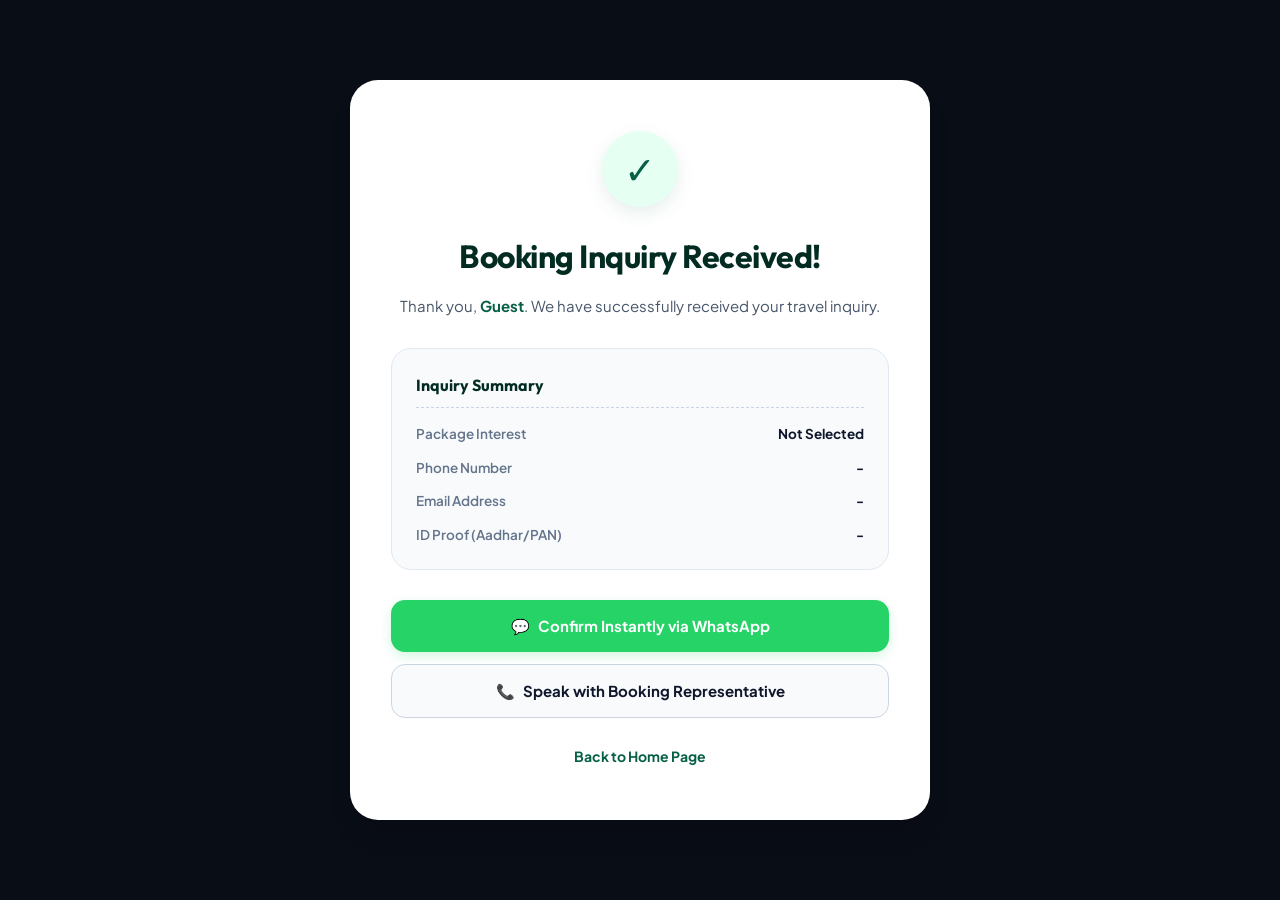
<file: confirmation.html>
<!DOCTYPE html>
<html lang="en">
<head>
  <meta charset="UTF-8">
  <meta name="viewport" content="width=device-width, initial-scale=1.0">
  <title>Booking Confirmed - Shree Sadguru Tours & Travels</title>
  <link rel="stylesheet" href="style.css">
</head>
<body class="confirmation-page">
  <div class="conf-container">
    <div class="conf-card">
      <div class="conf-icon-wrapper">
        <div class="conf-icon">✓</div>
      </div>
      
      <h1>Booking Inquiry Received!</h1>
      <p class="conf-lead">Thank you, <span id="summaryName">Guest</span>. We have successfully received your travel inquiry.</p>
      
      <div class="conf-summary">
        <h3>Inquiry Summary</h3>
        <div class="summary-grid">
          <div class="summary-item">
            <span class="label">Package Interest</span>
            <span class="value" id="summaryPackage">-</span>
          </div>
          <div class="summary-item">
            <span class="label">Phone Number</span>
            <span class="value" id="summaryPhone">-</span>
          </div>
          <div class="summary-item">
            <span class="label">Email Address</span>
            <span class="value" id="summaryEmail">-</span>
          </div>
          <div class="summary-item">
            <span class="label">ID Proof (Aadhar/PAN)</span>
            <span class="value" id="summaryId">-</span>
          </div>
        </div>
      </div>

      <div class="conf-actions">
        <a href="#" id="whatsappConfirm" class="conf-whatsapp-btn" target="_blank">
          <span class="icon">💬</span> Confirm Instantly via WhatsApp
        </a>
        <a href="tel:+919975202821" class="conf-call-btn">
          <span class="icon">📞</span> Speak with Booking Representative
        </a>
      </div>

      <a href="index.html" class="conf-home-link">Back to Home Page</a>
    </div>
  </div>

  <script>
    // Retrieve details from URL params or localStorage
    const params = new URLSearchParams(window.location.search);
    const name = params.get('name') || localStorage.getItem('last_booking_name') || 'Guest';
    const email = params.get('email') || localStorage.getItem('last_booking_email') || '-';
    const phone = params.get('phone') || localStorage.getItem('last_booking_phone') || '-';
    const packageVal = params.get('package') || localStorage.getItem('last_booking_package') || 'Not Selected';
    const idProof = params.get('id_proof') || localStorage.getItem('last_booking_id_proof') || '-';

    document.getElementById('summaryName').innerText = name;
    document.getElementById('summaryPackage').innerText = packageVal;
    document.getElementById('summaryPhone').innerText = phone;
    document.getElementById('summaryEmail').innerText = email;
    document.getElementById('summaryId').innerText = idProof;

    // Generate WhatsApp message text
    const waText = encodeURIComponent(
      `Hi Shree Sadguru Tours and Travels Team,\n\nI just submitted an inquiry on your website. Here is my request detail:\n\n👤 Name: ${name}\n📦 Package: ${packageVal}\n📞 Phone: ${phone}\n✉️ Email: ${email}\n🪪 ID Proof: ${idProof}\n\nPlease let me know the availability and pricing confirmation details.\n\nThank you!`
    );
    const waUrl = `https://wa.me/919975202821?text=${waText}`;
    document.getElementById('whatsappConfirm').href = waUrl;
  </script>
</body>
</html>
</file>
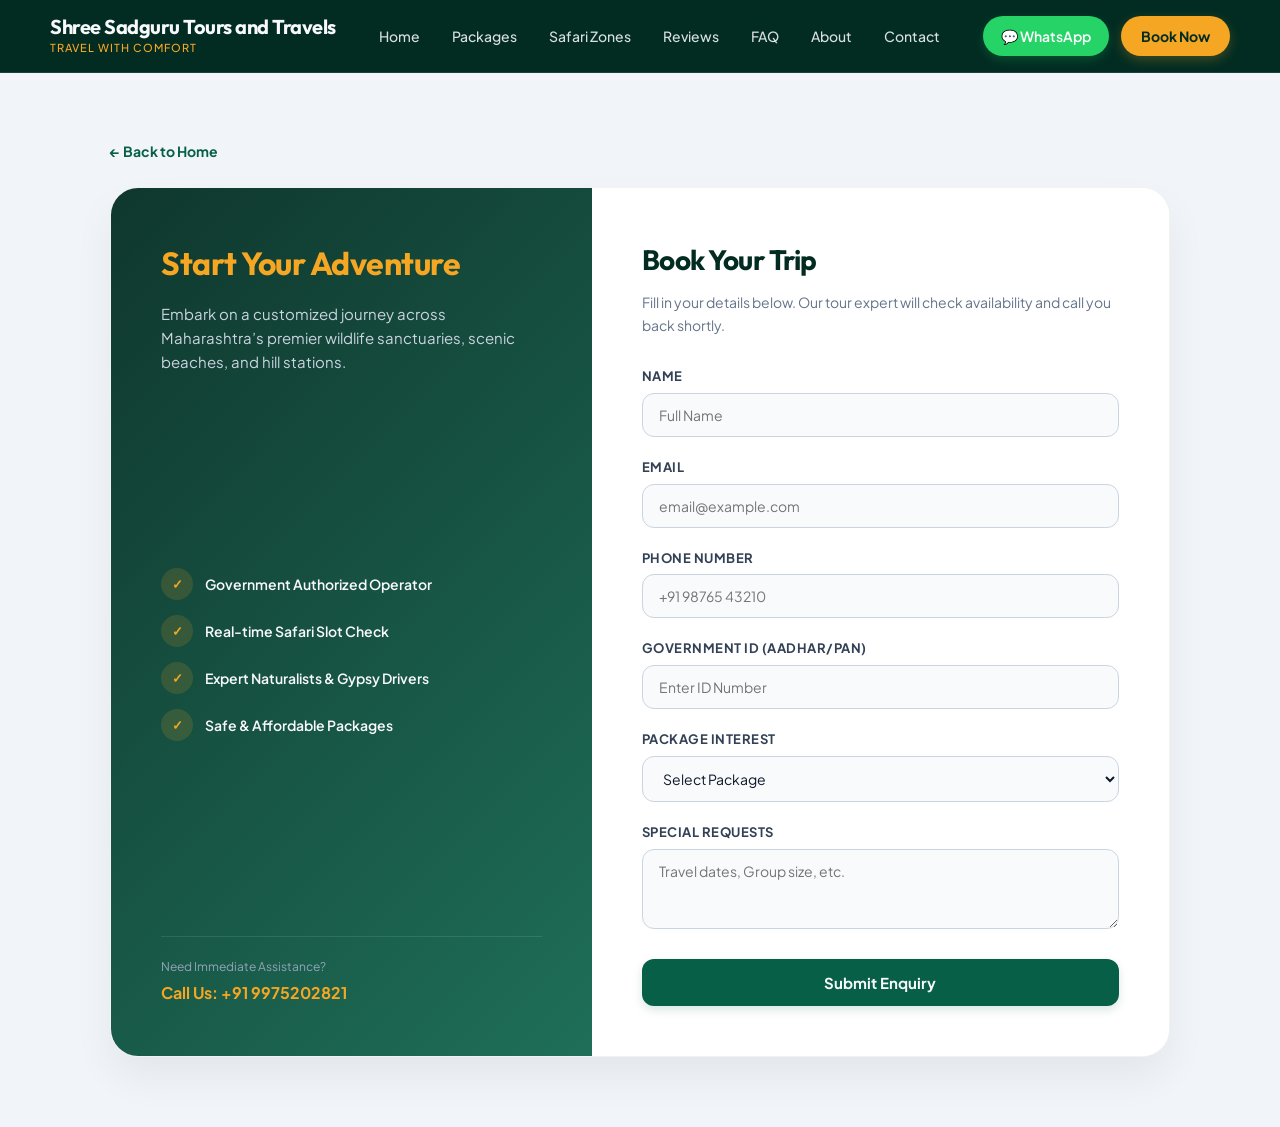
<file: form.html>
<!DOCTYPE html>
<html lang="en">

<head>
  <meta charset="UTF-8" />
  <meta name="viewport" content="width=device-width, initial-scale=1.0" />
  <title>Book Tour - Shree Sadguru Tours & Travels</title>
  <link rel="stylesheet" href="style.css" />
</head>

<body class="booking-page">
  <header class="navbar">
    <a href="index.html" class="logo">
      <div class="logo-text">
        <h3 class="Company_name">Shree Sadguru Tours and Travels</h3>
        <span>TRAVEL WITH COMFORT</span>
      </div>
    </a>

    <button class="menu-toggle" id="menuToggleBtn" aria-label="Toggle Menu">☰</button>

    <nav id="navMenu">
      <a href="index.html">Home</a>
      <a href="index.html#packages">Packages</a>
      <a href="index.html#zones">Safari Zones</a>
      <a href="index.html#testimonials">Reviews</a>
      <a href="index.html#faq">FAQ</a>
      <a href="index.html#about">About</a>
      <a href="index.html#contact">Contact</a>
    </nav>

    <div class="nav-actions">
      <a class="nav-whatsapp"
        href="https://wa.me/919975202821?text=Hi%20Sadguru%20Tours%20and%20Travels%20Team%2C%0AI%27m%20interested%20in%20Tour%20booking."
        target="_blank" rel="noopener noreferrer">
        💬 WhatsApp
      </a>
      <a class="book-btn" href="form.html">Book Now</a>
    </div>
  </header>

  <div class="booking-container">
    <a href="index.html" class="back-link">← Back to Home</a>

    <div class="booking-split-wrapper">
      <!-- LEFT PANE: VALUE PROPOSITIONS -->
      <div class="booking-left-pane">
        <div class="left-pane-header">
          <h2>Start Your Adventure</h2>
          <p>Embark on a customized journey across Maharashtra’s premier wildlife sanctuaries, scenic beaches, and hill stations.</p>
        </div>

        <div class="left-pane-features">
          <div class="left-feature-item">
            <div class="left-feature-icon">✓</div>
            <span>Government Authorized Operator</span>
          </div>
          <div class="left-feature-item">
            <div class="left-feature-icon">✓</div>
            <span>Real-time Safari Slot Check</span>
          </div>
          <div class="left-feature-item">
            <div class="left-feature-icon">✓</div>
            <span>Expert Naturalists & Gypsy Drivers</span>
          </div>
          <div class="left-feature-item">
            <div class="left-feature-icon">✓</div>
            <span>Safe & Affordable Packages</span>
          </div>
        </div>

        <div class="left-pane-footer">
          <small>Need Immediate Assistance?</small>
          <strong>Call Us: +91 9975202821</strong>
        </div>
      </div>

      <!-- RIGHT PANE: BOOKING CARD & FORM -->
      <div class="booking-card">
        <h3 class="booking-title">Book Your Trip</h3>
        <p class="booking-desc">Fill in your details below. Our tour expert will check availability and call you back shortly.</p>

        <form id="safariForm" class="safari-form">
          <div class="form-group">
            <label for="name" class="booking-label">Name</label>
            <input type="text" id="name" name="name" autocomplete="name" placeholder="Full Name" required
              class="booking-input" />
          </div>

          <div class="form-group">
            <label for="email" class="booking-label">Email</label>
            <input type="email" id="email" name="email" autocomplete="email" placeholder="email@example.com" required
              class="booking-input" />
          </div>

          <div class="form-group">
            <label for="phone" class="booking-label">Phone Number</label>
            <input type="tel" id="phone" name="phone" autocomplete="tel" placeholder="+91 98765 43210" required
              class="booking-input" />
          </div>

          <!-- NEW ID FIELD -->
          <div class="form-group">
            <label for="id_proof" class="booking-label">Government ID (Aadhar/PAN)</label>
            <input type="text" id="id_proof" name="id_proof" autocomplete="off" placeholder="Enter ID Number" required
              class="booking-input" />
          </div>

          <div class="form-group">
            <label for="package" class="booking-label">Package Interest</label>
            <select id="package" name="package" required class="booking-input">
              <option value="">Select Package</option>
              <option value="Tadoba Safari">Tadoba Jungle Safari Package</option>
              <option value="Malvan">Malvan Package</option>
              <option value="Mahabaleshwar">Mahabaleshwar & Panchgani Package</option>
              <option value="Lonavala">Lonavala & Khandala Package</option>
              <option value="Custom">Custom Package Enquiry</option>
            </select>
          </div>

          <div class="form-group">
            <label for="message" class="booking-label">Special Requests</label>
            <textarea id="message" name="message" rows="3" placeholder="Travel dates, Group size, etc."
              class="booking-input"></textarea>
          </div>

          <button type="submit" class="submit-btn">Submit Enquiry</button>
        </form>
      </div>
    </div>
  </div>

  <!-- Dynamic Status Modal (Fallback for Errors) -->
  <div id="statusModal" class="modal-overlay">
    <div class="modal-content">
      <div id="modalIcon" class="modal-icon">✓</div>
      <h3 id="modalTitle">Submission Successful!</h3>
      <p id="modalMessage">Thank you for booking with us. We will get back to you shortly.</p>
      <button id="modalBtn" class="modal-btn">OK</button>
    </div>
  </div>

  <script src="script.js"></script>
</body>

</html>
</file>
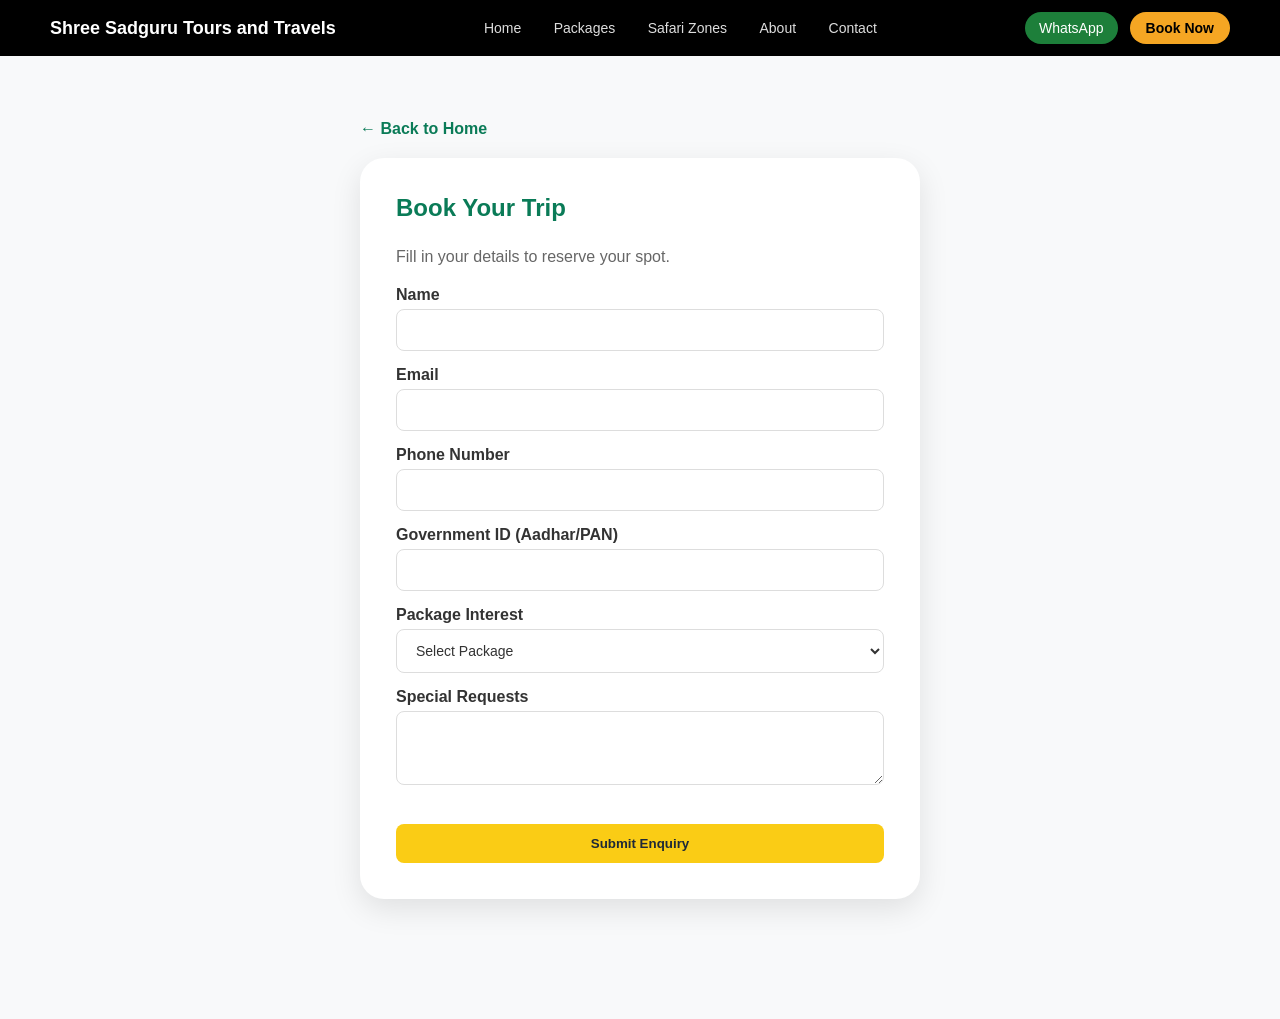
<file: Tours-And-Travels-main/form.html>
<!DOCTYPE html>
<html lang="en">

<head>
  <meta charset="UTF-8" />
  <meta name="viewport" content="width=device-width, initial-scale=1.0" />
  <title>Book Safari - Tadoba Trails</title>
  <link rel="stylesheet" href="style.css" />
</head>

<body class="booking-page" style="padding: 0px; margin: 0px">
  <header class="navbar" style="align-self: flex-end; margin-top: 0px; position: fixed; top: 0px">
    <div class="logo">
      <h3>Shree Sadguru Tours and Travels</h3>

    </div>

    <nav>
      <a href="index.html">Home</a>
      <a href="index.html#packages">Packages</a>
      <a href="index.html#zones">Safari Zones</a>
      <a href="index.html#about">About</a>
      <a href="index.html#contact">Contact</a>
    </nav>

    <div class="nav-actions">
      <a class="whatsapp" href="#">WhatsApp</a>
      <a class="book-btn" href="form.html">Book Now</a>
    </div>
  </header>

  <div class="booking-container">
    <a href="index.html" class="back-link">← Back to Home</a>

    <div class="contact-card booking-card">
      <h3 class="booking-title">Book Your Trip</h3>
      <p class="booking-desc">Fill in your details to reserve your spot.</p>

      <form id="safariForm" class="safari-form">
        <div class="form-group">
          <label for="name" class="booking-label">Name</label>
          <input type="text" id="name" name="name" autocomplete="name" placeholder="Full Name" required
            class="booking-input" />
        </div>

        <div class="form-group">
          <label for="email" class="booking-label">Email</label>
          <input type="email" id="email" name="email" autocomplete="email" placeholder="email@example.com" required
            class="booking-input" />
        </div>

        <div class="form-group">
          <label for="phone" class="booking-label">Phone Number</label>
          <input type="tel" id="phone" name="phone" autocomplete="tel" placeholder="+91 98765 43210" required
            class="booking-input" />
        </div>

        <!-- NEW ID FIELD -->
        <div class="form-group">
          <label for="id_proof" class="booking-label">Government ID (Aadhar/PAN)</label>
          <input type="text" id="id_proof" name="id_proof" autocomplete="off" placeholder="Enter ID Number" required
            class="booking-input" />
        </div>

        <div class="form-group">
          <label for="package" class="booking-label">Package Interest</label>
          <select id="package" name="package" class="booking-input">
            <option value="">Select Package</option>
            <option value="Tadoba Safari">Tadoba Jungle Safari Package</option>
            <option value="Malvan">Malvan Package</option>
            <option value="Mahabaleshwar">Mahabaleshwar & Panchgani Package</option>
            <option value="Lonavala">Lonavala & Khandala Package</option>
            <option value="Custom">Custom Package Enquiry</option>
          </select>
        </div>

        <div class="form-group">
          <label for="message" class="booking-label">Special Requests</label>
          <textarea id="message" name="message" rows="3" placeholder="Travel dates, Group size, etc."
            class="booking-input"></textarea>
        </div>

        <button type="submit" class="submit-btn mt-20">Submit Enquiry</button>
      </form>
      <div id="formStatus" class="form-status"></div>
    </div>
  </div>

  <!-- Success Modal -->
  <!-- Dynamic Status Modal -->
  <div id="statusModal" class="modal-overlay">
    <div class="modal-content">
      <div id="modalIcon" class="modal-icon">✓</div>
      <h3 id="modalTitle">Submission Successful!</h3>
      <p id="modalMessage">Thank you for booking with us. We will get back to you shortly.</p>
      <button id="modalBtn" class="modal-btn">OK</button>
    </div>
  </div>

  <script src="script.js"></script>
</body>

</html>
</file>
<file: style.css>
@import url('https://fonts.googleapis.com/css2?family=Outfit:wght@300;400;500;600;700;800&family=Plus+Jakarta+Sans:wght@300;400;500;600;700&display=swap');

:root {
  --primary: #022c22;      /* Ultra dark forest green */
  --primary-light: #065f46;/* Mid forest green */
  --accent: #f5a623;       /* Warm yellow/gold */
  --accent-dark: #d97706;  /* Deep amber */
  --text-dark: #0f172a;    /* Slate 900 for dark text */
  --text-light: #f8f9fa;   /* Warm white */
  --text-muted: #64748b;   /* Slate 500 */
  --bg-dark: #090d16;      /* Off-black for premium dark sections */
  --bg-light: #f8fafc;     /* Clean background light gray */
  --card-bg: #ffffff;
  --glass-bg: rgba(255, 255, 255, 0.08);
  --glass-border: rgba(255, 255, 255, 0.15);
  
  --font-headings: 'Outfit', sans-serif;
  --font-body: 'Plus Jakarta Sans', sans-serif;
  
  --transition: all 0.3s cubic-bezier(0.4, 0, 0.2, 1);
  --shadow-sm: 0 4px 6px -1px rgba(0, 0, 0, 0.05);
  --shadow-md: 0 10px 15px -3px rgba(0, 0, 0, 0.1);
  --shadow-lg: 0 20px 25px -5px rgba(0, 0, 0, 0.15);
}

/* GLOBAL STYLES */
* {
  margin: 0;
  padding: 0;
  box-sizing: border-box;
  font-family: var(--font-body);
}

html {
  scroll-behavior: smooth;
}

body {
  background-color: var(--bg-dark);
  color: var(--text-light);
  line-height: 1.6;
}

h1, h2, h3, h4, h5, h6 {
  font-family: var(--font-headings);
  font-weight: 700;
}

/* NAVBAR */
.navbar {
  display: flex;
  justify-content: space-between;
  align-items: center;
  padding: 15px 50px;
  background: rgba(2, 44, 34, 0.85);
  backdrop-filter: blur(12px);
  border-bottom: 1px solid rgba(255, 255, 255, 0.1);
  position: fixed;
  width: 100%;
  top: 0;
  left: 0;
  z-index: 1000;
  transition: var(--transition);
}

.logo {
  display: flex;
  align-items: center;
  gap: 12px;
  text-decoration: none;
  color: inherit;
}

.logo-img {
  width: 70px;
  height: 70px;
  object-fit: contain;
}

.logo-text {
  display: flex;
  flex-direction: column;
}

.logo-text .Company_name {
  font-size: 20px;
  font-weight: 700;
  color: var(--text-light);
  letter-spacing: -0.5px;
  line-height: 1.2;
}

.logo-text span {
  font-size: 11px;
  color: var(--accent);
  font-weight: 500;
  letter-spacing: 1px;
}

nav {
  display: flex;
  align-items: center;
}

nav a {
  margin: 0 16px;
  text-decoration: none;
  color: rgba(255, 255, 255, 0.85);
  font-size: 14px;
  font-weight: 500;
  transition: var(--transition);
  position: relative;
}

nav a::after {
  content: '';
  position: absolute;
  bottom: -4px;
  left: 0;
  width: 0;
  height: 2px;
  background: var(--accent);
  transition: var(--transition);
}

nav a:hover {
  color: var(--accent);
}

nav a:hover::after {
  width: 100%;
}

.nav-actions {
  display: flex;
  gap: 12px;
  align-items: center;
}

.nav-whatsapp {
  padding: 9px 18px;
  border-radius: 30px;
  background: #25d366;
  color: #fff;
  text-decoration: none;
  font-size: 14px;
  font-weight: 600;
  display: flex;
  align-items: center;
  justify-content: center;
  gap: 6px;
  box-shadow: 0 4px 10px rgba(37, 211, 102, 0.2);
  transition: var(--transition);
}

.nav-whatsapp:hover {
  transform: translateY(-2px);
  background: #128c7e;
  box-shadow: 0 6px 15px rgba(37, 211, 102, 0.35);
}

.book-btn {
  padding: 9px 20px;
  border-radius: 30px;
  background: var(--accent);
  color: var(--primary);
  text-decoration: none;
  font-weight: 700;
  font-size: 14px;
  box-shadow: 0 4px 12px rgba(245, 166, 35, 0.25);
  transition: var(--transition);
}

.book-btn:hover {
  transform: translateY(-2px);
  background: var(--text-light);
  color: var(--primary);
  box-shadow: 0 6px 16px rgba(255, 255, 255, 0.25);
}

.menu-toggle {
  display: none;
  background: none;
  border: none;
  color: white;
  font-size: 26px;
  cursor: pointer;
}

/* HERO SECTION */
.hero {
  min-height: 100vh;
  background: linear-gradient(135deg, rgba(2, 44, 34, 0.95), rgba(9, 13, 22, 0.75)), 
              url("https://images.unsplash.com/photo-1500530855697-b586d89ba3ee?auto=format&fit=crop&w=1920&q=80") center/cover no-repeat;
  position: relative;
  display: flex;
  align-items: center;
  padding-top: 100px;
}

.overlay {
  position: absolute;
  inset: 0;
  background: radial-gradient(circle at 70% 30%, rgba(245, 166, 35, 0.08), transparent 50%);
  pointer-events: none;
}

.hero-content {
  position: relative;
  max-width: 800px;
  margin-left: 100px;
  z-index: 2;
  padding: 20px;
}

.hero h1 {
  font-size: 64px;
  line-height: 1.1;
  margin-bottom: 24px;
  letter-spacing: -1.5px;
}

.hero h1 .highlight {
  color: var(--accent);
  position: relative;
  display: inline-block;
}

.hero p {
  font-size: 18px;
  color: #cbd5e1;
  margin-bottom: 35px;
  max-width: 650px;
}

.hero-buttons {
  display: flex;
  gap: 15px;
  margin-bottom: 45px;
  flex-wrap: wrap;
}

.primary-btn {
  background: var(--accent);
  padding: 14px 28px;
  border-radius: 30px;
  text-decoration: none;
  color: var(--primary);
  font-weight: 700;
  box-shadow: 0 4px 15px rgba(245, 166, 35, 0.35);
  transition: var(--transition);
}

.primary-btn:hover {
  transform: translateY(-3px);
  background: var(--text-light);
  box-shadow: 0 6px 20px rgba(255, 255, 255, 0.2);
}

.secondary-btn {
  background: rgba(255, 255, 255, 0.15);
  backdrop-filter: blur(8px);
  border: 1px solid var(--glass-border);
  padding: 14px 28px;
  border-radius: 30px;
  text-decoration: none;
  color: var(--text-light);
  font-weight: 600;
  transition: var(--transition);
}

.secondary-btn:hover {
  background: rgba(255, 255, 255, 0.3);
  transform: translateY(-2px);
}

.whatsapp-btn {
  background: #25d366;
  padding: 14px 28px;
  border-radius: 30px;
  text-decoration: none;
  color: #fff;
  font-weight: 700;
  display: flex;
  align-items: center;
  justify-content: center;
  gap: 8px;
  box-shadow: 0 4px 15px rgba(37, 211, 102, 0.3);
  transition: var(--transition);
}

.whatsapp-btn:hover {
  background: #128c7e;
  transform: translateY(-3px);
  box-shadow: 0 6px 20px rgba(37, 211, 102, 0.45);
}

.features {
  display: flex;
  gap: 25px;
  font-size: 15px;
  color: #94a3b8;
  flex-wrap: wrap;
}

.features span {
  display: flex;
  align-items: center;
  gap: 6px;
  font-weight: 500;
}

/* SECTION BADGE & HEADER */
.section-badge {
  display: inline-block;
  background: rgba(245, 166, 35, 0.12);
  color: var(--accent);
  padding: 6px 16px;
  border-radius: 20px;
  font-size: 13px;
  font-weight: 700;
  text-transform: uppercase;
  letter-spacing: 1px;
  margin-bottom: 15px;
  border: 1px solid rgba(245, 166, 35, 0.2);
}

/* PACKAGE SECTION */
.package {
  background: linear-gradient(180deg, var(--primary), var(--bg-dark));
  padding: 100px 50px;
}

.package-header {
  text-align: center;
  max-width: 700px;
  margin: 0 auto 60px;
}

.package-header h2 {
  font-size: 42px;
  margin-bottom: 12px;
  color: var(--text-light);
  letter-spacing: -1px;
}

.package-header p {
  color: #94a3b8;
  font-size: 16px;
}

.package-grid {
  display: grid;
  grid-template-columns: repeat(2, 1fr);
  gap: 30px;
  max-width: 1200px;
  margin: 0 auto;
}

.package-card {
  background: var(--card-bg);
  border-radius: 24px;
  overflow: hidden;
  box-shadow: var(--shadow-md);
  display: flex;
  flex-direction: column;
  height: 100%;
  transition: var(--transition);
}

.package-card:hover {
  transform: translateY(-8px);
  box-shadow: var(--shadow-lg);
}

.package-image {
  height: 250px;
  background-position: center;
  background-size: cover;
  background-repeat: no-repeat;
  position: relative;
  overflow: hidden;
}

.package-image::after {
  content: '';
  position: absolute;
  inset: 0;
  background: linear-gradient(to bottom, transparent 60%, rgba(0, 0, 0, 0.6));
}

.package-image.tadoba {
  background-image: url("https://images.unsplash.com/photo-1546182990-dffeafbe841d?auto=format&fit=crop&w=800&q=80");
}

.package-image.malvan {
  background-image: url("https://images.unsplash.com/photo-1507525428034-b723cf961d3e?auto=format&fit=crop&w=800&q=80");
}

.package-image.mahabaleshwar {
  background-image: url("https://images.unsplash.com/photo-1605649487212-47bdab064df7?auto=format&fit=crop&w=800&q=80");
}

.package-image.lonavala {
  background-image: url("https://images.unsplash.com/photo-1596176530529-78163a4f7af2?auto=format&fit=crop&w=800&q=80");
}

.tag {
  position: absolute;
  top: 15px;
  padding: 6px 12px;
  border-radius: 12px;
  font-size: 11px;
  font-weight: 700;
  z-index: 2;
  text-transform: uppercase;
}

.featured {
  left: 15px;
  background: var(--accent);
  color: var(--primary);
  box-shadow: 0 4px 8px rgba(245, 166, 35, 0.2);
}

.duration {
  left: 115px;
  background: #e6fff3;
  color: #065f46;
  box-shadow: 0 4px 8px rgba(6, 95, 70, 0.15);
}

.price-box {
  position: absolute;
  right: 15px;
  bottom: 15px;
  background: var(--card-bg);
  padding: 10px 16px;
  border-radius: 14px;
  box-shadow: var(--shadow-md);
  z-index: 2;
  text-align: right;
  border: 1px solid rgba(0, 0, 0, 0.05);
}

.price-box small {
  display: block;
  font-size: 11px;
  color: var(--text-muted);
  text-transform: uppercase;
  font-weight: 600;
}

.price-box strong {
  font-size: 20px;
  color: var(--primary-light);
  font-weight: 800;
  font-family: var(--font-headings);
}

.price-box span {
  font-size: 11px;
  color: var(--text-muted);
}

.package-content {
  padding: 28px;
  display: flex;
  flex-direction: column;
  flex-grow: 1;
  color: var(--text-dark);
}

.package-content h3 {
  color: var(--primary-light);
  font-size: 22px;
  margin-bottom: 10px;
  letter-spacing: -0.5px;
}

.package-content p {
  font-size: 14px;
  color: #475569;
  margin-bottom: 20px;
  flex-grow: 1;
}

.package-info {
  display: flex;
  gap: 15px;
  font-size: 12px;
  color: var(--text-muted);
  margin-bottom: 20px;
  font-weight: 600;
  flex-wrap: wrap;
}

.package-info span {
  display: flex;
  align-items: center;
  gap: 4px;
}

.zones {
  display: flex;
  flex-wrap: wrap;
  gap: 8px;
  margin-bottom: 24px;
}

.zones span {
  background: #f1f5f9;
  color: #475569;
  padding: 6px 12px;
  border-radius: 20px;
  font-size: 11px;
  font-weight: 600;
  border: 1px solid rgba(0, 0, 0, 0.03);
}

.details-btn {
  display: block;
  text-align: center;
  background: var(--primary-light);
  color: var(--text-light);
  text-decoration: none;
  padding: 14px;
  border-radius: 14px;
  font-weight: 700;
  transition: var(--transition);
  margin-top: auto;
  border: none;
  font-size: 14px;
  box-shadow: 0 4px 10px rgba(6, 95, 70, 0.15);
}

.details-btn:hover {
  background: var(--primary);
  box-shadow: 0 6px 15px rgba(2, 44, 34, 0.25);
  transform: translateY(-1px);
}

/* SAFARI ZONE SECTION */
.safari-zone {
  padding: 100px 50px;
  background: var(--bg-light);
  color: var(--text-dark);
}

.safari-header {
  text-align: center;
  max-width: 700px;
  margin: 0 auto 60px;
}

.zone-badge {
  display: inline-block;
  background: rgba(6, 95, 70, 0.08);
  color: var(--primary-light);
  padding: 6px 16px;
  border-radius: 20px;
  font-size: 13px;
  font-weight: 700;
  text-transform: uppercase;
  letter-spacing: 1px;
  margin-bottom: 15px;
  border: 1px solid rgba(6, 95, 70, 0.15);
}

.safari-header h2 {
  font-size: 42px;
  margin-bottom: 12px;
  color: var(--primary);
  letter-spacing: -1px;
}

.safari-header p {
  color: var(--text-muted);
  font-size: 16px;
}

.zone-grid {
  display: grid;
  grid-template-columns: repeat(auto-fit, minmax(280px, 1fr));
  gap: 25px;
  max-width: 1200px;
  margin: 0 auto;
}

.zone-card {
  position: relative;
  height: 300px;
  border-radius: 24px;
  overflow: hidden;
  background-size: cover;
  background-position: center;
  box-shadow: var(--shadow-md);
  transition: var(--transition);
}

.zone-card:hover {
  transform: translateY(-5px);
  box-shadow: var(--shadow-lg);
}

.zone-card::after {
  content: '';
  position: absolute;
  inset: 0;
  background: linear-gradient(to top, rgba(2, 44, 34, 0.9) 30%, rgba(0, 0, 0, 0.2));
  z-index: 1;
}

.zone-card.large {
  background-image: url("https://images.unsplash.com/photo-1546182990-dffeafbe841d");
}

.zone-card.green {
  background-image: url("https://images.unsplash.com/photo-1500530855697-b586d89ba3ee");
}

.zone-card.light {
  background-image: url("https://www.pugdundeesafaris.com/blog/wp-content/uploads/2015/08/bheema-Tiger.jpg");
}

.zone-card.night {
  background-image: url("https://good-nature-blog-uploads.s3.amazonaws.com/uploads/2022/06/Male-tiger-with-his-cubs-at-a-reserve-in-India-1280x640.jpg");
}

.chance {
  position: absolute;
  top: 16px;
  left: 16px;
  padding: 6px 12px;
  border-radius: 12px;
  font-size: 11px;
  font-weight: 700;
  z-index: 2;
  text-transform: uppercase;
}

.high {
  background: #e6fff3;
  color: #065f46;
  border: 1px solid rgba(6, 95, 70, 0.2);
}

.medium {
  background: #fff3e6;
  color: #d97706;
  border: 1px solid rgba(217, 119, 6, 0.2);
}

.zone-content {
  position: absolute;
  bottom: 0;
  left: 0;
  width: 100%;
  padding: 24px;
  color: var(--text-light);
  z-index: 2;
}

.zone-content h3 {
  font-size: 22px;
  margin-bottom: 6px;
  letter-spacing: -0.5px;
}

.zone-content p {
  font-size: 13px;
  color: #cbd5e1;
  margin-bottom: 12px;
  line-height: 1.5;
}

.zone-tags {
  display: flex;
  gap: 8px;
  flex-wrap: wrap;
}

.zone-tags span {
  background: rgba(255, 255, 255, 0.15);
  padding: 4px 10px;
  border-radius: 20px;
  font-size: 11px;
  font-weight: 500;
}

.overlay-action {
  position: absolute;
  inset: 0;
  display: flex;
  align-items: center;
  justify-content: center;
  color: #ffffff;
  font-size: 18px;
  font-weight: 700;
  z-index: 3;
  opacity: 0;
  background: rgba(2, 44, 34, 0.75);
  transition: var(--transition);
}

.zone-card:hover .overlay-action {
  opacity: 1;
}


/* NEW: TESTIMONIALS */
.testimonials-section {
  padding: 100px 50px;
  background: var(--bg-light);
  color: var(--text-dark);
}

.testimonials-grid {
  display: grid;
  grid-template-columns: repeat(auto-fit, minmax(320px, 1fr));
  gap: 30px;
  max-width: 1200px;
  margin: 0 auto;
}

.testimonial-card {
  background: var(--card-bg);
  padding: 30px;
  border-radius: 24px;
  box-shadow: var(--shadow-md);
  border: 1px solid rgba(0, 0, 0, 0.04);
  transition: var(--transition);
  display: flex;
  flex-direction: column;
}

.testimonial-card:hover {
  transform: translateY(-5px);
  box-shadow: var(--shadow-lg);
}

.stars {
  color: var(--accent);
  font-size: 16px;
  margin-bottom: 15px;
}

.testimonial-text {
  font-size: 14px;
  color: #475569;
  font-style: italic;
  margin-bottom: 20px;
  flex-grow: 1;
  line-height: 1.6;
}

.user-profile {
  display: flex;
  align-items: center;
  gap: 15px;
}

.user-avatar {
  width: 50px;
  height: 50px;
  border-radius: 50%;
  object-fit: cover;
  background: #cbd5e1;
  border: 2px solid var(--primary-light);
}

.user-meta h4 {
  font-size: 15px;
  color: var(--primary);
  margin-bottom: 2px;
}

.user-meta span {
  font-size: 11px;
  color: var(--text-muted);
  font-weight: 600;
}

/* NEW: FAQ ACCORDION */
.faq-section {
  padding: 100px 50px;
  background: #ffffff;
  color: var(--text-dark);
}

.faq-container {
  max-width: 800px;
  margin: 0 auto;
  display: flex;
  flex-direction: column;
  gap: 15px;
}

.faq-item {
  background: #f8fafc;
  border: 1px solid #e2e8f0;
  border-radius: 16px;
  overflow: hidden;
  transition: var(--transition);
}

.faq-header {
  padding: 20px 24px;
  display: flex;
  justify-content: space-between;
  align-items: center;
  cursor: pointer;
  user-select: none;
  transition: var(--transition);
}

.faq-header h4 {
  font-size: 16px;
  font-weight: 600;
  color: var(--primary);
}

.faq-icon {
  font-size: 16px;
  color: var(--accent-dark);
  transition: transform 0.3s ease;
}

.faq-content {
  max-height: 0;
  overflow: hidden;
  transition: max-height 0.3s ease-out;
}

.faq-content p {
  padding: 0 24px 24px;
  font-size: 14px;
  color: #475569;
  line-height: 1.6;
}

.faq-item.active {
  background: #ffffff;
  border-color: var(--primary-light);
  box-shadow: 0 10px 25px -5px rgba(0, 0, 0, 0.05);
}

.faq-item.active .faq-icon {
  transform: rotate(45deg);
}

/* WHY CHOOSE US */
.why-choose-us {
  padding: 100px 50px;
  background: var(--bg-light);
  color: var(--text-dark);
}

.why-header {
  text-align: center;
  max-width: 700px;
  margin: 0 auto 60px;
}

.why-header h2 {
  font-size: 42px;
  color: var(--primary);
  margin-bottom: 12px;
  letter-spacing: -1px;
}

.why-header p {
  color: var(--text-muted);
  font-size: 16px;
}

.why-grid {
  display: grid;
  grid-template-columns: repeat(auto-fit, minmax(250px, 1fr));
  gap: 25px;
  max-width: 1200px;
  margin: 0 auto;
}

.why-card {
  background: var(--card-bg);
  border-radius: 24px;
  padding: 30px;
  box-shadow: var(--shadow-sm);
  transition: var(--transition);
  border: 1px solid rgba(0, 0, 0, 0.03);
}

.why-card:hover {
  transform: translateY(-6px);
  box-shadow: var(--shadow-lg);
}

.why-card h3 {
  font-size: 18px;
  margin-bottom: 10px;
  color: var(--primary);
  font-weight: 700;
}

.why-card p {
  font-size: 13.5px;
  color: #555;
  line-height: 1.6;
}

.icon {
  width: 48px;
  height: 48px;
  display: flex;
  align-items: center;
  justify-content: center;
  border-radius: 14px;
  font-size: 22px;
  margin-bottom: 20px;
}

.icon.green {
  background: #e6fff3;
  color: #065f46;
}

.icon.yellow {
  background: #fffbeb;
  color: #d97706;
}

.icon.orange {
  background: #fff7ed;
  color: #ea580c;
}

/* CONTACT SECTION */
.contact-us {
  position: relative;
  padding: 120px 50px;
  background: linear-gradient(135deg, rgba(2, 44, 34, 0.95), rgba(9, 13, 22, 0.85)), 
              url("https://images.unsplash.com/photo-1500530855697-b586d89ba3ee?auto=format&fit=crop&w=1200&q=80") center / cover no-repeat;
  color: #ffffff;
}

.contact-overlay {
  position: absolute;
  inset: 0;
  background: radial-gradient(circle at 10% 50%, rgba(245, 166, 35, 0.1), transparent 60%);
  pointer-events: none;
}

.contact-container {
  position: relative;
  z-index: 2;
  max-width: 1200px;
  margin: auto;
  display: grid;
  grid-template-columns: 1fr 1fr;
  gap: 60px;
  align-items: center;
}

.contact-badge {
  display: inline-block;
  background: var(--accent);
  color: var(--primary);
  padding: 6px 14px;
  border-radius: 20px;
  font-size: 12px;
  font-weight: 700;
  text-transform: uppercase;
  margin-bottom: 20px;
  box-shadow: 0 4px 10px rgba(245, 166, 35, 0.2);
}

.contact-left h2 {
  font-size: 52px;
  line-height: 1.1;
  margin-bottom: 20px;
  letter-spacing: -1.5px;
}

.contact-left h2 span {
  color: var(--accent);
}

.contact-left p {
  font-size: 16px;
  color: #cbd5e1;
  max-width: 520px;
  margin-bottom: 35px;
}

.contact-actions {
  display: flex;
  gap: 16px;
  align-items: center;
}

.cta-btn {
  background: var(--accent);
  color: var(--primary);
  padding: 14px 28px;
  border-radius: 30px;
  font-weight: 700;
  text-decoration: none;
  transition: var(--transition);
  box-shadow: 0 4px 15px rgba(245, 166, 35, 0.3);
}

.cta-btn:hover {
  transform: translateY(-2px);
  background: var(--text-light);
  box-shadow: 0 6px 20px rgba(255, 255, 255, 0.25);
}

.contact-card {
  background: rgba(255, 255, 255, 0.08);
  backdrop-filter: blur(16px);
  border: 1px solid rgba(255, 255, 255, 0.1);
  border-radius: 28px;
  padding: 40px;
  box-shadow: var(--shadow-lg);
}

.contact-card h3 {
  font-size: 26px;
  margin-bottom: 25px;
  letter-spacing: -0.5px;
  color: var(--accent);
}

.contact-card-link {
  text-decoration: none;
  color: inherit;
  display: block;
}

.contact-item {
  display: flex;
  align-items: center;
  gap: 16px;
  padding: 16px;
  border-radius: 16px;
  margin-bottom: 16px;
  transition: var(--transition);
}

.contact-item:hover {
  transform: translateX(5px);
}

.contact-item.whatsapp {
  background: rgba(37, 211, 102, 0.15);
  border: 1px solid rgba(37, 211, 102, 0.25);
}

.contact-item.call {
  background: rgba(245, 166, 35, 0.12);
  border: 1px solid rgba(245, 166, 35, 0.2);
}

.contact-item .icon {
  width: 44px;
  height: 44px;
  border-radius: 50%;
  display: flex;
  align-items: center;
  justify-content: center;
  font-size: 18px;
  margin: 0;
  flex-shrink: 0;
}

.contact-item.whatsapp .icon {
  background: #25d366;
  color: white;
}

.contact-item.call .icon {
  background: var(--accent);
  color: var(--primary);
}

.contact-item small {
  display: block;
  font-size: 12px;
  color: #94a3b8;
}

.contact-item strong {
  font-size: 16px;
  font-weight: 700;
}

.availability {
  margin-top: 25px;
  font-size: 13px;
  color: #a7f3d0;
  text-align: center;
  font-weight: 500;
}

/* FOOTER SECTION */
.contact-final {
  background: linear-gradient(180deg, #022c22, #011c15);
  color: #cbd5e1;
  padding-top: 80px;
  border-top: 1px solid rgba(255, 255, 255, 0.05);
}

.contact-final-container {
  max-width: 1200px;
  margin: auto;
  padding: 0 40px 25px;
  display: grid;
  grid-template-columns: 2fr 1fr 1fr 1.2fr;
  gap: 50px;
}

.brand-header {
  display: flex;
  align-items: center;
  gap: 12px;
  margin-bottom: 15px;
}

.brand-logo {
  font-size: 26px;
}

.contact-final-brand h3 {
  color: #ffffff;
  font-size: 18px;
  line-height: 1.2;
}

.contact-final-brand span {
  font-size: 12px;
  color: var(--accent);
  font-weight: 500;
}

.contact-final-brand p {
  font-size: 13px;
  color: #94a3b8;
  line-height: 1.6;
  margin-bottom: 20px;
}

.social-icons {
  display: flex;
  gap: 12px;
}

.social-icons a {
  text-decoration: none;
  font-size: 18px;
  width: 36px;
  height: 36px;
  background: rgba(255, 255, 255, 0.05);
  border-radius: 50%;
  display: flex;
  align-items: center;
  justify-content: center;
  color: #fff;
  transition: var(--transition);
}

.social-icons a:hover {
  background: var(--accent);
  color: var(--primary);
  transform: translateY(-2px);
}

.contact-final-links h4,
.contact-final-info h4 {
  color: #ffffff;
  margin-bottom: 20px;
  font-size: 15px;
  text-transform: uppercase;
  letter-spacing: 0.5px;
}

.contact-final-links ul {
  list-style: none;
}

.contact-final-links li {
  margin-bottom: 12px;
  font-size: 13.5px;
}

.contact-final-links a {
  text-decoration: none;
  color: #cbd5e1;
  transition: var(--transition);
}

.contact-final-links a:hover {
  color: var(--accent);
}

.contact-final-info .info-item {
  display: flex;
  gap: 12px;
  margin-bottom: 18px;
}

.contact-final-info .info-item:last-child {
  margin-bottom: 0;
}

.contact-final-info .icon {
  width: 34px;
  height: 34px;
  background: rgba(255, 255, 255, 0.05);
  border-radius: 8px;
  display: flex;
  align-items: center;
  justify-content: center;
  font-size: 15px;
  margin: 0;
  flex-shrink: 0;
}

.contact-final-info small {
  display: block;
  font-size: 11px;
  color: #94a3b8;
}

.contact-final-info strong {
  font-size: 13px;
  color: #fff;
  font-weight: 600;
}

.contact-final-bottom {
  border-top: 1px solid rgba(255, 255, 255, 0.06);
  padding: 24px 40px;
  display: flex;
  justify-content: space-between;
  align-items: center;
  font-size: 13px;
  color: #94a3b8;
}

.legal-links {
  display: flex;
  gap: 20px;
}

.legal-links a {
  color: #94a3b8;
  text-decoration: none;
  transition: var(--transition);
}

.legal-links a:hover {
  color: var(--accent);
}

/* PREMIUM SPLIT-PANE BOOKING LAYOUT */
body.booking-page {
  background: #f1f5f9;
  color: var(--text-dark);
  min-height: 100vh;
}

body.booking-page .navbar {
  background: var(--primary);
}

.booking-container {
  max-width: 1100px;
  margin: 120px auto 50px;
  padding: 20px;
  display: flex;
  flex-direction: column;
}

.back-link {
  display: inline-flex;
  align-items: center;
  gap: 6px;
  margin-bottom: 25px;
  color: var(--primary-light);
  text-decoration: none;
  font-weight: 700;
  font-size: 14px;
  align-self: flex-start;
  transition: var(--transition);
}

.back-link:hover {
  color: var(--primary);
  transform: translateX(-3px);
}

/* Desktop Split Pane Card Grid */
.booking-split-wrapper {
  display: grid;
  grid-template-columns: 1fr 1.2fr;
  background: #ffffff;
  border-radius: 28px;
  overflow: hidden;
  box-shadow: 0 20px 40px rgba(0,0,0,0.06);
  border: 1px solid rgba(0,0,0,0.05);
}

.booking-left-pane {
  background: linear-gradient(135deg, rgba(2, 44, 34, 0.95), rgba(6, 95, 70, 0.9)), 
              url("https://images.unsplash.com/photo-1546182990-dffeafbe841d?auto=format&fit=crop&w=800&q=80") center/cover no-repeat;
  color: var(--text-light);
  padding: 50px;
  display: flex;
  flex-direction: column;
  justify-content: space-between;
}

.left-pane-header h2 {
  font-size: 32px;
  margin-bottom: 12px;
  color: var(--accent);
  letter-spacing: -0.5px;
}

.left-pane-header p {
  color: #cbd5e1;
  font-size: 15px;
  line-height: 1.6;
}

.left-pane-features {
  display: flex;
  flex-direction: column;
  gap: 15px;
  margin: 40px 0;
}

.left-feature-item {
  display: flex;
  align-items: center;
  gap: 12px;
}

.left-feature-icon {
  width: 32px;
  height: 32px;
  background: rgba(245, 166, 35, 0.15);
  border-radius: 50%;
  display: flex;
  align-items: center;
  justify-content: center;
  color: var(--accent);
  font-size: 13px;
  font-weight: 700;
  flex-shrink: 0;
}

.left-feature-item span {
  font-size: 14px;
  font-weight: 600;
}

.left-pane-footer {
  border-top: 1px solid rgba(255, 255, 255, 0.1);
  padding-top: 20px;
}

.left-pane-footer small {
  display: block;
  font-size: 12px;
  color: #94a3b8;
  margin-bottom: 4px;
}

.left-pane-footer strong {
  font-size: 16px;
  color: var(--accent);
}

.booking-card {
  padding: 50px;
  background: white;
}

.booking-title {
  font-size: 28px;
  color: var(--primary);
  margin-bottom: 8px;
  letter-spacing: -0.5px;
}

.booking-desc {
  color: var(--text-muted);
  font-size: 14px;
  margin-bottom: 30px;
}

.safari-form {
  display: flex;
  flex-direction: column;
  gap: 20px;
}

.form-group {
  display: flex;
  flex-direction: column;
  gap: 6px;
}

.booking-label {
  font-size: 13px;
  font-weight: 700;
  color: #334155;
  text-transform: uppercase;
  letter-spacing: 0.5px;
}

.booking-input {
  width: 100%;
  padding: 12px 16px;
  border: 1px solid #cbd5e1;
  background: #f8fafc;
  border-radius: 12px;
  font-size: 14px;
  color: var(--text-dark);
  transition: var(--transition);
}

.booking-input:focus {
  border-color: var(--primary-light);
  background: white;
  outline: none;
  box-shadow: 0 0 0 4px rgba(6, 95, 70, 0.1);
}

.form-group textarea.booking-input {
  resize: vertical;
}

.submit-btn {
  background: var(--primary-light);
  color: var(--text-light);
  border: none;
  padding: 14px;
  border-radius: 12px;
  font-weight: 700;
  font-size: 15px;
  cursor: pointer;
  transition: var(--transition);
  margin-top: 10px;
  box-shadow: 0 4px 10px rgba(6, 95, 70, 0.15);
}

.submit-btn:hover {
  background: var(--primary);
  box-shadow: 0 6px 15px rgba(2, 44, 34, 0.25);
  transform: translateY(-1px);
}

.submit-btn:disabled {
  opacity: 0.6;
  cursor: not-allowed;
  transform: none;
}

/* CONFIRMATION PAGE BEAUTIFUL STYLES */
body.confirmation-page {
  background: var(--bg-dark);
  color: var(--text-light);
  min-height: 100vh;
  display: flex;
  align-items: center;
  justify-content: center;
  padding: 20px;
}

.conf-container {
  width: 100%;
  max-width: 580px;
}

.conf-card {
  background: #ffffff;
  color: var(--text-dark);
  border-radius: 28px;
  padding: 50px 40px;
  text-align: center;
  box-shadow: var(--shadow-lg);
  border: 1px solid rgba(255, 255, 255, 0.1);
}

.conf-icon-wrapper {
  width: 76px;
  height: 76px;
  background: #e6fff3;
  color: #065f46;
  border-radius: 50%;
  display: flex;
  align-items: center;
  justify-content: center;
  font-size: 38px;
  margin: 0 auto 24px;
  box-shadow: 0 6px 18px rgba(6, 95, 70, 0.1);
}

.conf-card h1 {
  font-size: 32px;
  color: var(--primary);
  margin-bottom: 12px;
  letter-spacing: -0.5px;
}

.conf-lead {
  color: #475569;
  font-size: 15px;
  margin-bottom: 30px;
  line-height: 1.6;
}

.conf-lead span {
  font-weight: 700;
  color: var(--primary-light);
}

.conf-summary {
  background: #f8fafc;
  border-radius: 20px;
  padding: 24px;
  margin-bottom: 30px;
  text-align: left;
  border: 1px solid #e2e8f0;
}

.conf-summary h3 {
  font-size: 16px;
  color: var(--primary);
  margin-bottom: 15px;
  border-bottom: 1px dashed #cbd5e1;
  padding-bottom: 8px;
}

.summary-grid {
  display: flex;
  flex-direction: column;
  gap: 12px;
}

.summary-item {
  display: flex;
  justify-content: space-between;
  font-size: 13.5px;
  align-items: flex-start;
  gap: 16px;
}

.summary-item .label {
  color: var(--text-muted);
  font-weight: 600;
  flex-shrink: 0;
}

.summary-item .value {
  color: var(--text-dark);
  font-weight: 700;
  text-align: right;
  word-break: break-word;
  overflow-wrap: anywhere;
}

.conf-actions {
  display: flex;
  flex-direction: column;
  gap: 12px;
  margin-bottom: 25px;
}

.conf-whatsapp-btn {
  background: #25d366;
  color: white;
  padding: 14px;
  border-radius: 14px;
  font-weight: 700;
  text-decoration: none;
  display: flex;
  align-items: center;
  justify-content: center;
  gap: 8px;
  font-size: 15px;
  box-shadow: 0 4px 12px rgba(37, 211, 102, 0.2);
  transition: var(--transition);
}

.conf-whatsapp-btn:hover {
  background: #128c7e;
  transform: translateY(-2px);
  box-shadow: 0 6px 15px rgba(37, 211, 102, 0.3);
}

.conf-call-btn {
  background: #f8fafc;
  color: var(--text-dark);
  padding: 14px;
  border-radius: 14px;
  font-weight: 700;
  text-decoration: none;
  display: flex;
  align-items: center;
  justify-content: center;
  gap: 8px;
  font-size: 15px;
  border: 1px solid #cbd5e1;
  transition: var(--transition);
}

.conf-call-btn:hover {
  background: #cbd5e1;
  transform: translateY(-2px);
}

.conf-actions .icon {
  margin: 0;
  width: auto;
  height: auto;
  display: inline;
  font-size: inherit;
  background: none;
  border-radius: 0;
}

.conf-home-link {
  color: var(--primary-light);
  text-decoration: none;
  font-size: 14px;
  font-weight: 700;
  transition: var(--transition);
}

.conf-home-link:hover {
  color: var(--primary);
  text-decoration: underline;
}

/* SUCCESS MODAL (FALLBACK) */
.modal-overlay {
  position: fixed;
  top: 0;
  left: 0;
  width: 100%;
  height: 100%;
  background: rgba(0, 0, 0, 0.7);
  display: flex;
  align-items: center;
  justify-content: center;
  z-index: 2000;
  opacity: 0;
  visibility: hidden;
  transition: var(--transition);
}

.modal-overlay.active {
  opacity: 1;
  visibility: visible;
}

.modal-content {
  background: white;
  padding: 40px;
  border-radius: 24px;
  text-align: center;
  max-width: 420px;
  width: 90%;
  transform: scale(0.7);
  color: var(--text-dark);
  transition: transform 0.3s cubic-bezier(0.175, 0.885, 0.32, 1.275);
  box-shadow: 0 25px 50px rgba(0,0,0,0.25);
}

.modal-overlay.active .modal-content {
  transform: scale(1);
}

.modal-icon {
  width: 64px;
  height: 64px;
  background: #e6fff3;
  color: #065f46;
  border-radius: 50%;
  display: flex;
  align-items: center;
  justify-content: center;
  font-size: 32px;
  margin: 0 auto 20px;
}

.modal-content h3 {
  font-size: 24px;
  color: var(--primary);
  margin-bottom: 12px;
}

.modal-content p {
  color: #64748b;
  margin-bottom: 25px;
  font-size: 14px;
}

.modal-btn {
  background: var(--primary-light);
  color: white;
  border: none;
  padding: 12px 30px;
  border-radius: 12px;
  font-size: 15px;
  font-weight: 700;
  cursor: pointer;
  transition: var(--transition);
  width: 100%;
}

.modal-btn:hover {
  background: var(--primary);
}

.modal-icon.error {
  background: #ffe5e5;
  color: #ef4444;
}

.modal-btn.error {
  background: #ef4444;
}

.modal-btn.error:hover {
  background: #dc2626;
}

/* ================= RESPONSIVE STYLES ================= */

/* TABLETS (max-width: 1024px) */
@media (max-width: 1024px) {
  .hero-content {
    margin-left: 50px;
  }
  
  .hero h1 {
    font-size: 48px;
  }
  
  .contact-container {
    grid-template-columns: 1fr;
    gap: 40px;
  }
  
  .booking-split-wrapper {
    grid-template-columns: 1fr;
  }
  
  .booking-left-pane {
    padding: 40px;
  }
  
  .booking-card {
    padding: 40px;
  }
  
  .contact-final-container {
    grid-template-columns: repeat(2, 1fr);
    gap: 40px;
  }
  
  .contact-final-brand,
  .contact-final-info {
    grid-column: span 2;
  }
}

/* MOBILE PHONES (max-width: 768px) */
@media (max-width: 768px) {
  .package-grid {
    grid-template-columns: 1fr;
    gap: 24px;
  }

  .navbar {
    padding: 12px 24px;
  }

  .menu-toggle {
    display: block;
  }

  nav {
    display: none;
    position: absolute;
    top: 100%;
    left: 0;
    width: 100%;
    background: var(--primary);
    flex-direction: column;
    padding: 20px 0;
    border-bottom: 1px solid rgba(255, 255, 255, 0.1);
  }

  nav.active {
    display: flex;
  }

  nav a {
    margin: 12px 0;
    font-size: 16px;
  }
  
  nav a::after {
    display: none;
  }

  .nav-actions {
    display: none; /* Hide actions in main navbar for clean mobile layout */
  }

  .hero {
    min-height: auto;
    padding: 140px 0 80px;
  }

  .hero-content {
    margin-left: 20px;
    margin-right: 20px;
  }

  .hero h1 {
    font-size: 38px;
  }

  .package, .safari-zone, .testimonials-section, .faq-section, .why-choose-us, .contact-us {
    padding: 60px 20px;
  }

  .package-header h2, .safari-header h2, .why-header h2, .contact-left h2 {
    font-size: 30px;
  }
  
  .contact-left h2 {
    line-height: 1.2;
  }

  .why-grid {
    grid-template-columns: repeat(2, 1fr);
  }
  
  .booking-container {
    margin-top: 100px;
  }
  
  .booking-left-pane {
    display: none; /* Hide left pane on mobile for focus on form */
  }
}

/* SMARTPHONES (max-width: 480px) */
@media (max-width: 480px) {
  .logo-text .Company_name {
    font-size: 16px;
  }

  .hero h1 {
    font-size: 32px;
  }
  
  .hero-buttons {
    flex-direction: column;
    width: 100%;
  }
  
  .primary-btn, .secondary-btn, .whatsapp-btn {
    text-align: center;
    width: 100%;
  }

  .why-grid {
    grid-template-columns: 1fr;
  }

  .contact-card {
    padding: 24px;
  }

  .contact-left h2 {
    font-size: 32px;
  }

  .contact-actions {
    flex-direction: column;
    width: 100%;
  }

  .cta-btn {
    width: 100%;
    text-align: center;
  }
  
  .contact-final-container {
    grid-template-columns: repeat(2, 1fr);
  }
  
  .contact-final-bottom {
    flex-direction: column;
    gap: 15px;
    text-align: center;
  }
  
  .legal-links {
    justify-content: center;
  }
  
  .conf-card {
    padding: 30px 20px;
  }

  .summary-item {
    flex-direction: column;
    align-items: flex-start;
    gap: 4px;
  }

  .summary-item .value {
    text-align: left;
  }
}
</file>
<file: Tours-And-Travels-main/style.css>
* {
  margin: 0;
  padding: 0;
  box-sizing: border-box;
  font-family: "Segoe UI", sans-serif;
}

body {
  background-color: #000;
  color: #fff;
}

/* NAVBAR */
.navbar {
  display: flex;
  align-self: top;
  justify-content: space-between;
  align-items: center;
  padding: 12px 50px;
  background: rgba(0, 0, 0, 0.6);
  position: fixed;
  width: 100%;
  z-index: 10;
}

.logo h3 {
  font-size: 18px;
  font-weight: 600;
  margin: 0;
}

.logo span {
  font-size: 12px;
  color: #f5a623;
}

nav a {
  margin: 0 14px;
  text-decoration: none;
  color: #ddd;
  font-size: 14px;
}

nav a:hover {
  color: #f5a623;
}

.nav-actions {
  display: flex;
  gap: 12px;
  align-items: center;
}

.whatsapp {
  padding: 8px 14px;
  border-radius: 20px;
  background: #1d7f3a;
  color: #fff;
  text-decoration: none;
  font-size: 14px;
}

.book-btn {
  padding: 8px 16px;
  border-radius: 20px;
  background: #f5a623;
  color: #000;
  text-decoration: none;
  font-weight: 600;
  font-size: 14px;
}

/* HERO */
.hero {
  height: 100vh;
  background: url("https://images.unsplash.com/photo-1500530855697-b586d89ba3ee") center/cover no-repeat;
  position: relative;
  display: flex;
  align-items: center;
}

.overlay {
  position: absolute;
  inset: 0;
  background: linear-gradient(to right,
      rgba(0, 0, 0, 0.85),
      rgba(0, 0, 0, 0.4));
}

.hero-content {
  position: relative;
  max-width: 700px;
  margin-left: 70px;
  z-index: 2;
}

.badge {
  display: inline-block;
  padding: 6px 14px;
  background: #6b5300;
  border-radius: 20px;
  font-size: 13px;
  margin-bottom: 20px;
}

.hero h1 {
  font-size: 56px;
  line-height: 1.1;
  margin-bottom: 20px;
}

.hero h1 small {
  font-size: 32px;
  font-weight: 400;
}

.highlight {
  color: #f5a623;
}

.hero p {
  font-size: 16px;
  color: #ccc;
  margin-bottom: 30px;
}

/* BUTTONS */
.hero-buttons {
  display: flex;
  gap: 15px;
  margin-bottom: 35px;
}

.primary-btn {
  background: #f5a623;
  padding: 12px 22px;
  border-radius: 25px;
  text-decoration: none;
  color: #000;
  font-weight: 600;
}

.secondary-btn {
  background: #eee;
  padding: 12px 22px;
  border-radius: 25px;
  text-decoration: none;
  color: #000;
}

.whatsapp-btn {
  background: #1d7f3a;
  padding: 12px 22px;
  border-radius: 25px;
  text-decoration: none;
  color: #fff;
}

/* FEATURES */
.features {
  display: flex;
  gap: 20px;
  font-size: 14px;
  color: #ddd;
}

/* PACKAGE SECTION */
.package {
  background: linear-gradient(to bottom, #1f4d43, #dfe5e2);
  padding: 100px 20px;
}

.package-header {
  text-align: center;
  margin-bottom: 60px;
}

.section-badge {
  display: inline-block;
  background: #fff2cc;
  color: #c27b00;
  padding: 6px 14px;
  border-radius: 20px;
  font-size: 13px;
  margin-bottom: 15px;
}

.package-header h2 {
  font-size: 42px;
  margin-bottom: 10px;
  color: #ffffff;
}

.package-header p {
  color: #cfe3dd;
  font-size: 16px;
}

/* CARD */
.package-card,
.package-card-alt {
  width: 520px;
  background: #ffffff;
  border-radius: 22px;
  overflow: hidden;
  box-shadow: 0 20px 40px rgba(0, 0, 0, 0.2);
  flex-shrink: 0;
  display: flex;
  flex-direction: column;
}

/* logo */

/* LOGO STYLES */
.logo {
  display: flex;
  align-items: center;
  gap: 12px;
}

.logo-img {
  width: 90px;
  height: 90px;
  object-fit: contain;
  border-radius: 50%;
  background: transparent;
  padding: 0;
  border: none;
}

.logo-text h3 {
  font-size: 18px;
  font-weight: 600;
  line-height: 1.2;
  margin: 0;
}

.logo-text span {
  font-size: 12px;
  color: #f5a623;
}

/* LOGO FIX – GUARANTEED VISIBLE */
.logo {
  display: flex;
  align-items: center;
  gap: 12px;
}

.logo-img {
  width: 90px;
  height: 90px;
  object-fit: contain;
  border-radius: 50%;
  background: transparent;
  padding: 0;
  border: none;
}

.logo-text h3 {
  font-size: 18px;
  font-weight: 600;
  line-height: 1.2;
  margin: 0;
}

.logo-text .Company_name {
  font-size: 26px;
  font-weight: 700;
  line-height: 1.2;
  margin: 0;
}

.logo-text span {
  font-size: 12px;
  color: #f5a623;
}

/* MOBILE SAFE */
@media (max-width: 768px) {
  .logo-img {
    width: 60px;
    height: 60px;
  }

  .logo-text h3 {
    font-size: 16px;
  }

  .logo-text .Company_name {
    font-size: 20px;
  }

  .logo-text span {
    font-size: 11px;
  }
}


/* MOBILE LOGO FIX */
@media (max-width: 768px) {
  .logo-img {
    width: 60px;
    height: 60px;
  }

  .logo-text h3 {
    font-size: 16px;
  }

  .logo-text .Company_name {
    font-size: 20px;
  }

  .logo-text span {
    font-size: 11px;
  }
}

@media (max-width: 480px) {
  .logo-img {
    width: 60px;
    height: 60px;
  }

  .logo-text h3 {
    font-size: 14px;
  }

  .logo-text .Company_name {
    font-size: 16px;
  }

  .logo-text span {
    font-size: 10px;
  }
}


/* IMAGE */
.package-image {
  height: 260px;
  background-position: center;
  background-size: cover;
  background-repeat: no-repeat;
  position: relative;
}

.package-image.tadoba {
  background-image: url("https://images.unsplash.com/photo-1546182990-dffeafbe841d");
}

.package-image.malvan {
  background-image: url("https://exploreindia.tv/wp-content/uploads/incredible-india-malvan-india-beach-1.jpg");
}

.package-image.mahabaleshwar {
  background-image: url("https://images.unsplash.com/photo-1605649487212-47bdab064df7");
}

.package-image.lonavala {
  background-image: url("https://images.unsplash.com/photo-1596176530529-78163a4f7af2");
}

/* TAGS */
.tag {
  position: absolute;
  top: 15px;
  padding: 6px 12px;
  border-radius: 12px;
  font-size: 12px;
  font-weight: 600;
}

.featured {
  left: 15px;
  background: #f5a623;
  color: #000;
}

.duration {
  left: 95px;
  background: #e6fff5;
  color: #0a7b57;
  margin-left: 20px;
}

/* PRICE */
.price-box {
  position: absolute;
  right: 15px;
  bottom: 15px;
  background: #ffffff;
  padding: 12px 16px;
  border-radius: 14px;
  box-shadow: 0 6px 20px rgba(0, 0, 0, 0.2);
}

.price-box small {
  display: block;
  font-size: 12px;
  color: #777;
}

.price-box strong {
  font-size: 20px;
  color: #0a7b57;
}

.price-box span {
  font-size: 12px;
  color: #777;
}

/* CONTENT */
.package-content {
  padding: 28px;
  display: flex;
  flex-direction: column;
  flex-grow: 1;
}

.package-content h3 {
  color: #0a7b57;
  font-size: 22px;
  margin-bottom: 10px;
}

.package-content p {
  font-size: 14px;
  color: #555;
  margin-bottom: 18px;
}

/* INFO */
.package-info {
  display: flex;
  gap: 18px;
  font-size: 13px;
  color: #666;
  margin-bottom: 14px;
}

/* ZONES */
.zones {
  display: flex;
  flex-wrap: wrap;
  gap: 10px;
  margin-bottom: 20px;
}

.zones span {
  background: #e8f6f1;
  color: #0a7b57;
  padding: 8px 14px;
  border-radius: 20px;
  font-size: 12px;
  display: inline-block;
  white-space: nowrap;
}

/* BUTTON */
.details-btn,
.details-btn1 {
  display: block;
  text-align: center;
  background: #0a7b57;
  color: #ffffff;
  text-decoration: none;
  padding: 14px;
  border-radius: 14px;
  font-weight: 600;
  transition: background 0.3s ease;
  margin-top: auto;
}

.details-btn:hover,
.details-btn1:hover {
  background: #075e42;
}

/* SAFARI ZONE SECTION */
.safari-zone {
  padding: 100px 40px;
  background: #ffffff;
}

.safari-header {
  text-align: center;
  margin-bottom: 60px;
}

.zone-badge {
  display: inline-block;
  background: #e6fff3;
  color: #0a7b57;
  padding: 6px 14px;
  border-radius: 20px;
  font-size: 13px;
  margin-bottom: 14px;
}

.safari-header h2 {
  font-size: 42px;
  margin-bottom: 10px;
  color: #0f172a;
}

.safari-header p {
  color: #64748b;
  font-size: 16px;
}

/* GRID */
.zone-grid {
  display: grid;
  grid-template-columns: repeat(2, 1fr);
  gap: 30px;
}

/* CARD BASE */
.zone-card {
  position: relative;
  height: 260px;
  border-radius: 22px;
  overflow: hidden;
  background-size: cover;
  background-position: center;
  box-shadow: 0 15px 35px rgba(0, 0, 0, 0.15);
}

/* IMAGE BACKGROUNDS */
.zone-card.large {
  background-image: url("https://images.unsplash.com/photo-1546182990-dffeafbe841d");
}

.zone-card.green {
  background-image: url("https://images.unsplash.com/photo-1500530855697-b586d89ba3ee");
}

.zone-card.light {
  background: #e5e7eb;
  background-image: url("https://www.pugdundeesafaris.com/blog/wp-content/uploads/2015/08/bheema-Tiger.jpg");
  background-size: cover;
}

.zone-card.night {
  background: #e5e7eb;
  background-image: url("https://good-nature-blog-uploads.s3.amazonaws.com/uploads/2022/06/Male-tiger-with-his-cubs-at-a-reserve-in-India-1280x640.jpg");
  background-size: cover;
}

/* .zone-card:not(.large):not(.green):not(.light) {
  background-image: url("https://images.unsplash.com/photo-1516642898673-edd1ced8b7f9");
} */

/* TIGER CHANCE BADGE */
.chance {
  position: absolute;
  top: 16px;
  left: 16px;
  padding: 6px 12px;
  border-radius: 14px;
  font-size: 12px;
  font-weight: 600;
}

.high {
  background: #e6fff3;
  color: #0a7b57;
}

.medium {
  background: #fff4e5;
  color: #b45309;
}

/* CONTENT */
.zone-content {
  position: absolute;
  bottom: 0;
  width: 100%;
  padding: 22px;
  background: linear-gradient(to top, rgba(0, 0, 0, 0.75), rgba(0, 0, 0, 0));
  color: #fff;
}

.zone-content.dark {
  background: none;
  color: #111827;
}

.zone-content h3 {
  font-size: 22px;
  margin-bottom: 6px;
}

.zone-content p {
  font-size: 14px;
  color: #e5e7eb;
}

/* TAGS */
.zone-tags {
  display: flex;
  gap: 10px;
  margin-top: 10px;
  flex-wrap: wrap;
}

.zone-tags span {
  background: rgba(255, 255, 255, 0.15);
  padding: 6px 12px;
  border-radius: 20px;
  font-size: 12px;
}

/* GREEN OVERLAY CARD */
.zone-card.green::after {
  content: "";
  position: absolute;
  inset: 0;
  background: rgba(6, 95, 70, 0.75);
}

.overlay-action {
  position: absolute;
  inset: 0;
  display: flex;
  align-items: center;
  justify-content: center;
  color: #ffffff;
  font-size: 18px;
  font-weight: 600;
  z-index: 2;
}

/* WHY CHOOSE US */
.why-choose-us {
  padding: 100px 50px;
  background: #ffffff;
}

.why-header {
  text-align: center;
  margin-bottom: 70px;
}

.why-badge {
  display: inline-block;
  background: #e6fff3;
  color: #0a7b57;
  padding: 6px 14px;
  border-radius: 20px;
  font-size: 13px;
  margin-bottom: 14px;
}

.why-header h2 {
  font-size: 42px;
  margin-bottom: 10px;
  color: #0f172a;
}

.why-header p {
  color: #64748b;
  font-size: 16px;
}

/* GRID */
.why-grid {
  display: grid;
  grid-template-columns: repeat(4, 1fr);
  gap: 30px;
}

/* CARD */
.why-card {
  background: #ffffff;
  border-radius: 20px;
  padding: 30px;
  box-shadow: 0 12px 30px rgba(0, 0, 0, 0.08);
  transition: transform 0.3s ease, box-shadow 0.3s ease;
}

.why-card:hover {
  transform: translateY(-6px);
  box-shadow: 0 18px 40px rgba(0, 0, 0, 0.12);
}

.why-card h3 {
  font-size: 18px;
  margin-bottom: 10px;
  color: #0f172a;
}

.why-card p {
  font-size: 14px;
  color: #475569;
  line-height: 1.6;
}

/* ICON */
.icon {
  width: 46px;
  height: 46px;
  display: flex;
  align-items: center;
  justify-content: center;
  border-radius: 12px;
  font-size: 22px;
  margin-bottom: 18px;
}

.icon.green {
  background: #e6fff3;
  color: #0a7b57;
}

.icon.yellow {
  background: #fff6dc;
  color: #b45309;
}

.icon.orange {
  background: #ffe9dc;
  color: #c2410c;
}

@media (max-width: 1024px) {
  .why-grid {
    grid-template-columns: repeat(2, 1fr);
  }
}

@media (max-width: 600px) {
  .why-grid {
    grid-template-columns: 1fr;
  }
}

/* CONTACT US */
.contact-us {
  position: relative;
  padding: 120px 60px;
  background: url("https://images.unsplash.com/photo-1500530855697-b586d89ba3ee") center / cover no-repeat;
  color: #ffffff;
}

.contact-overlay {
  position: absolute;
  inset: 0;
  background: linear-gradient(to right,
      rgba(6, 95, 70, 0.95),
      rgba(6, 95, 70, 0.75));
}

.contact-container {
  position: relative;
  z-index: 2;
  max-width: 1200px;
  margin: auto;
  display: grid;
  grid-template-columns: 1.1fr 0.9fr;
  gap: 60px;
  align-items: center;
}

/* LEFT */
.contact-badge {
  display: inline-block;
  background: #facc15;
  color: #1f2937;
  padding: 6px 14px;
  border-radius: 20px;
  font-size: 13px;
  font-weight: 600;
  margin-bottom: 20px;
}

.contact-left h2 {
  font-size: 52px;
  line-height: 1.1;
  margin-bottom: 20px;
}

.contact-left h2 span {
  color: #facc15;
}

.contact-left p {
  font-size: 16px;
  color: #d1fae5;
  max-width: 520px;
  margin-bottom: 35px;
}

.contact-actions {
  display: flex;
  gap: 16px;
  align-items: center;
}

.cta-btn {
  background: #f59e0b;
  color: #000000;
  padding: 14px 26px;
  border-radius: 30px;
  font-weight: 600;
  text-decoration: none;
  transition: transform 0.2s ease, box-shadow 0.2s ease;
}

.cta-btn:hover {
  transform: translateY(-2px);
  box-shadow: 0 12px 30px rgba(0, 0, 0, 0.3);
}

.ghost-btn {
  width: 160px;
  height: 48px;
  background: rgba(255, 255, 255, 0.25);
  border-radius: 30px;
}

/* RIGHT CARD */
.contact-card {
  background: rgba(255, 255, 255, 0.15);
  backdrop-filter: blur(14px);
  border-radius: 24px;
  padding: 36px;
  box-shadow: 0 25px 60px rgba(0, 0, 0, 0.35);
}

.contact-card-link {
  text-decoration: none;
  color: inherit;
  display: block;
}
/* FORM STYLES */
.safari-form {
  display: flex;
  flex-direction: column;
  gap: 15px;
  margin-top: 20px;
}

.form-group input,
.form-group textarea,
.form-group select {
  width: 100%;
  padding: 12px 15px;
  border: 1px solid rgba(255, 255, 255, 0.3);
  background: rgba(255, 255, 255, 0.1);
  border-radius: 8px;
  font-size: 14px;
  font-family: inherit;
  color: #fff;
  transition: all 0.3s ease;
}

.form-group input::placeholder,
.form-group textarea::placeholder {
  color: rgba(255, 255, 255, 0.7);
}

.form-group input:focus,
.form-group textarea:focus {
  border-color: #facc15;
  background: rgba(255, 255, 255, 0.2);
  outline: none;
}

.form-group select {
  background: #fff;
  color: #333;
}

.submit-btn {
  background: #facc15;
  color: #1f2937;
  border: none;
  padding: 12px;
  border-radius: 8px;
  font-weight: 600;
  cursor: pointer;
  transition: transform 0.2s ease;
  width: 100%;
  margin-top: 10px;
}

.submit-btn:hover {
  transform: translateY(-2px);
  background: #eab308;
  box-shadow: 0 4px 12px rgba(250, 204, 21, 0.3);
}

.submit-btn:disabled {
  opacity: 0.7;
  cursor: not-allowed;
  transform: none;
}

.contact-card h3 {
  font-size: 24px;
  margin-bottom: 26px;
}

/* ITEMS */
.contact-item {
  display: flex;
  align-items: center;
  gap: 16px;
  padding: 16px;
  border-radius: 16px;
  margin-bottom: 16px;
}

.contact-item.whatsapp {
  background: rgba(16, 185, 129, 0.25);
}

.contact-item.call {
  background: rgba(245, 158, 11, 0.25);
}

.contact-item .icon {
  width: 42px;
  height: 42px;
  border-radius: 50%;
  background: #10b981;
  display: flex;
  align-items: center;
  justify-content: center;
  font-size: 18px;
}

.contact-item.call .icon {
  background: #f59e0b;
}

.contact-item small {
  display: block;
  font-size: 13px;
  color: #d1fae5;
}

.contact-item strong {
  font-size: 16px;
}

/* FOOT NOTE */
.availability {
  margin-top: 24px;
  font-size: 13px;
  color: #bbf7d0;
  text-align: center;
}

/* RESPONSIVE */
@media (max-width: 900px) {
  .contact-container {
    grid-template-columns: 1fr;
  }

  .contact-left h2 {
    font-size: 40px;
  }
}

/* CONTACT FINAL */
.contact-final {
  background: linear-gradient(to bottom, #064e3b, #022c22);
  color: #d1fae5;
  padding-top: 80px;
}

/* GRID */
.contact-final-container {
  max-width: 1200px;
  margin: auto;
  padding: 0 40px 60px;
  display: grid;
  grid-template-columns: 2fr 1fr 1fr 1.2fr;
  gap: 50px;
}

/* BRAND */
.contact-final-brand h3 {
  color: #ffffff;
  font-size: 18px;
}

.contact-final-brand span {
  font-size: 13px;
  color: #facc15;
}

.contact-final-brand p {
  font-size: 14px;
  line-height: 1.6;
  margin-bottom: 20px;
}

/* LINKS */
.contact-final-links h4,
.contact-final-info h4 {
  color: #ffffff;
  margin-bottom: 18px;
  font-size: 16px;
}

.contact-final-links ul {
  list-style: none;
}

.contact-final-links li {
  margin-bottom: 10px;
  font-size: 14px;
}

.contact-final-links a {
  text-decoration: none;
  color: #bbf7d0;
}

.contact-final-links a:hover {
  color: #facc15;
}

/* INFO */
.contact-final-info .info-item {
  display: flex;
  gap: 14px;
  margin-bottom: 16px;
}

.contact-final-info .icon {
  width: 36px;
  height: 36px;
  background: rgba(250, 204, 21, 0.2);
  border-radius: 10px;
  display: flex;
  align-items: center;
  justify-content: center;
}

/* BOTTOM */
.contact-final-bottom {
  border-top: 1px solid rgba(255, 255, 255, 0.15);
  padding: 20px 40px;
  display: flex;
  justify-content: space-between;
  align-items: center;
  font-size: 13px;
}

.legal-links {
  display: flex;
  gap: 20px;
}

.legal-links a {
  color: #bbf7d0;
  text-decoration: none;
}

/* RESPONSIVE */
@media (max-width: 900px) {
  .contact-final-container {
    grid-template-columns: 1fr 1fr;
  }
}

@media (max-width: 600px) {
  .contact-final-container {
    grid-template-columns: 1fr 1fr;
  }

  .contact-final-brand,
  .contact-final-info {
    grid-column: span 2;
  }

  .contact-final-bottom {
    flex-direction: column;
    gap: 12px;
    text-align: center;
  }
}

/* ================= RESPONSIVE FIX ================= */

@media (max-width: 1024px) {
  .hero-content {
    margin-left: 40px;
  }

  .why-grid {
    grid-template-columns: repeat(2, 1fr);
  }

  .zone-grid {
    grid-template-columns: 1fr;
  }
}

@media (max-width: 768px) {

  /* NAVBAR */
  .navbar {
    flex-direction: column;
    gap: 4px;
    padding: 8px 20px;
  }

  nav {
    display: none;
  }

  .nav-actions {
    width: 100%;
    justify-content: center;
  }

  /* HERO */
  .hero {
    height: auto;
    padding: 120px 0 80px;
  }

  .hero-content {
    margin-left: 20px;
    margin-right: 20px;
  }

  .hero h1 {
    font-size: 38px;
  }

  .hero h1 small {
    font-size: 24px;
  }

  .hero-buttons {
    flex-direction: column;
    align-items: flex-start;
  }

  .features {
    flex-direction: column;
    gap: 10px;
  }

  /* PACKAGE */
  .package {
    padding: 80px 16px;
  }

  .package-card {
    width: 100%;
  }

  /* SAFARI ZONE */
  .safari-zone {
    padding: 80px 20px;
  }

  /* WHY CHOOSE US */
  .why-choose-us {
    padding: 80px 20px;
  }

  .why-grid {
    grid-template-columns: 1fr;
  }

  /* CONTACT US */
  .contact-us {
    padding: 80px 20px;
  }

  .contact-container {
    grid-template-columns: 1fr;
    gap: 40px;
  }

  .contact-left h2 {
    font-size: 36px;
  }

  /* FOOTER */
  .contact-final-container {
    grid-template-columns: 1fr 1fr;
    text-align: center;
  }

  .contact-final-brand,
  .contact-final-info {
    grid-column: span 2;
  }

  .contact-final-bottom {
    flex-direction: column;
    gap: 12px;
  }
}

@media (max-width: 480px) {
  .hero h1 {
    font-size: 32px;
  }

  .cta-btn {
    width: 100%;
    text-align: center;
  }
}

html {
  scroll-behavior: smooth;
}

/* BOOKING FORM PAGE SPECIFIC STYLES */
body.booking-page {
  background: #f8f9fa;
}

.booking-page .navbar {
  background: #000;
}

.booking-container {
  max-width: 600px;
  margin: 100px auto;
  padding: 20px;
}

.back-link {
  display: inline-block;
  margin-bottom: 20px;
  color: #0a7b57;
  text-decoration: none;
  font-weight: 600;
}

.booking-card {
  background: white !important;
  /* Override transparent card */
  color: #333 !important;
  backdrop-filter: none;
  box-shadow: 0 10px 30px rgba(0, 0, 0, 0.1);
}

.booking-title {
  color: #0a7b57;
}

.booking-desc {
  color: #666;
  margin-bottom: 20px;
}

.booking-label {
  display: block;
  margin-bottom: 5px;
  font-weight: 600;
  color: #333;
}

.booking-input {
  border: 1px solid #ddd !important;
  background: #fff !important;
  color: #333 !important;
}

.booking-input:focus {
  border-color: #0a7b57 !important;
  background: #fff !important;
}

.submit-btn.mt-20 {
  margin-top: 20px;
}

.form-status {
  display: none;
  margin-top: 15px;
  text-align: center;
}

.directing-links {
  text-decoration: none;
}

/* PACKAGE GRID */
.package-grid {
  display: flex;
  justify-content: center;
  gap: 30px;
  flex-wrap: wrap;
  max-width: 1200px;
  margin: 0 auto;
}

@media (max-width: 1100px) {
  .package-grid {
    flex-direction: column;
    align-items: center;
  }
}

/* RESPONSIVE */
@media (max-width: 1024px) {
  .why-grid {
    grid-template-columns: repeat(2, 1fr);
  }
}

@media (max-width: 600px) {
  .why-grid {
    grid-template-columns: 1fr;
  }
}

/* RESPONSIVE */
@media (max-width: 900px) {
  .contact-container {
    grid-template-columns: 1fr;
  }

  .contact-left h2 {
    font-size: 40px;
  }
}

/* RESPONSIVE */
@media (max-width: 900px) {
  .contact-final-container {
    grid-template-columns: 1fr 1fr;
  }
}

@media (max-width: 600px) {
  .contact-final-container {
    grid-template-columns: 1fr 1fr;
  }

  .contact-final-brand,
  .contact-final-info {
    grid-column: span 2;
  }

  .contact-final-bottom {
    flex-direction: column;
    gap: 12px;
    text-align: center;
  }
}

/* ================= COMPLETE RESPONSIVE STYLES ================= */

/* MOBILE MENU TOGGLE */
.menu-toggle {
  display: none;
  background: none;
  border: none;
  font-size: 28px;
  color: #fff;
  cursor: pointer;
  padding: 5px;
}

/* ===== LARGE TABLETS & SMALL LAPTOPS (max-width: 1024px) ===== */
@media (max-width: 1024px) {
  .hero-content {
    margin-left: 40px;
    max-width: 600px;
  }

  .hero h1 {
    font-size: 48px;
  }

  .why-grid {
    grid-template-columns: repeat(2, 1fr);
  }

  .zone-grid {
    grid-template-columns: 1fr;
  }

  .package-card,
  .package-card-alt {
    width: 100%;
    max-width: 520px;
  }

  .package-grid {
    flex-direction: column;
    align-items: center;
  }

  .contact-left h2 {
    font-size: 44px;
  }

  .contact-final-container {
    grid-template-columns: 1fr 1fr;
  }
}

/* ===== TABLETS (max-width: 768px) ===== */
@media (max-width: 768px) {

  /* NAVBAR */
  .navbar {
    flex-wrap: wrap;
    gap: 4px;
    padding: 8px 20px;
  }

  .menu-toggle {
    display: block;
    order: 3;
  }

  nav {
    display: none;
    width: 100%;
    flex-direction: column;
    text-align: center;
    gap: 12px;
    padding: 15px 0;
    order: 4;
  }

  nav.active {
    display: flex;
  }

  nav a {
    margin: 0;
    padding: 10px 0;
    font-size: 16px;
    border-bottom: 1px solid rgba(255, 255, 255, 0.1);
  }

  .nav-actions {
    width: 100%;
    justify-content: center;
    flex-wrap: wrap;
    order: 2;
  }

  .logo {
    order: 1;
  }

  .logo h3 {
    font-size: 16px;
  }

  .logo .Company_name {
    font-size: 22px;
  }

  .logo span {
    font-size: 11px;
  }

  /* HERO */
  .hero {
    height: auto;
    min-height: 100vh;
    padding: 120px 0 60px;
  }

  .hero-content {
    margin: 0 20px;
    max-width: 100%;
  }

  .hero h1 {
    font-size: 36px;
  }

  .hero h1 small {
    font-size: 22px;
  }

  .hero p {
    font-size: 15px;
  }

  .badge {
    font-size: 12px;
    padding: 5px 12px;
  }

  .hero-buttons {
    flex-direction: column;
    align-items: stretch;
    gap: 12px;
  }

  .primary-btn,
  .secondary-btn,
  .whatsapp-btn {
    text-align: center;
    padding: 14px 20px;
    display: block;
  }

  .features {
    flex-direction: column;
    gap: 8px;
    font-size: 13px;
  }

  /* PACKAGE SECTION */
  .package {
    padding: 60px 16px;
  }

  .package-header {
    margin-bottom: 40px;
  }

  .package-header h2 {
    font-size: 32px;
  }

  .package-header p {
    font-size: 14px;
    padding: 0 10px;
  }

  .package-grid {
    flex-direction: column;
    align-items: center;
    gap: 24px;
  }

  .package-card,
  .package-card-alt {
    width: 100%;
    max-width: 100%;
  }

  .package-image {
    height: 220px;
  }

  .tag {
    font-size: 11px;
    padding: 5px 10px;
  }

  .tag.duration {
    margin-left: 10px;
  }

  .price-box {
    padding: 10px 14px;
  }

  .price-box strong {
    font-size: 18px;
  }

  .package-content {
    padding: 20px;
  }

  .package-content h3 {
    font-size: 20px;
  }

  .package-content p {
    font-size: 13px;
  }

  .package-info {
    flex-wrap: wrap;
    gap: 10px;
    font-size: 12px;
  }

  .zones {
    gap: 8px;
  }

  .zones span {
    font-size: 11px;
    padding: 6px 12px;
  }

  .details-btn,
  .details-btn1 {
    padding: 12px;
    font-size: 14px;
    margin-top: 20px;
  }

  /* SAFARI ZONES */
  .safari-zone {
    padding: 60px 20px;
  }

  .safari-header {
    margin-bottom: 40px;
  }

  .safari-header h2 {
    font-size: 32px;
  }

  .safari-header p {
    font-size: 14px;
  }

  .zone-grid {
    grid-template-columns: 1fr;
    gap: 20px;
  }

  .zone-card {
    height: 240px;
  }

  .zone-card.large {
    height: 280px;
  }

  .zone-content {
    padding: 18px;
  }

  .zone-content h3 {
    font-size: 20px;
  }

  .zone-content p {
    font-size: 13px;
  }

  .zone-tags {
    gap: 8px;
  }

  .zone-tags span {
    font-size: 11px;
    padding: 5px 10px;
  }

  .chance {
    font-size: 11px;
    padding: 5px 10px;
  }

  .overlay-action {
    font-size: 16px;
  }

  /* WHY CHOOSE US */
  .why-choose-us {
    padding: 60px 20px;
  }

  .why-header {
    margin-bottom: 40px;
  }

  .why-header h2 {
    font-size: 32px;
  }

  .why-header p {
    font-size: 14px;
  }

  .why-grid {
    grid-template-columns: 1fr 1fr;
    gap: 20px;
  }

  .why-card {
    padding: 24px;
  }

  .why-card h3 {
    font-size: 16px;
  }

  .why-card p {
    font-size: 13px;
  }

  .icon {
    width: 40px;
    height: 40px;
    font-size: 18px;
  }

  /* CONTACT SECTION */
  .contact-us {
    padding: 60px 20px;
  }

  .contact-container {
    grid-template-columns: 1fr;
    gap: 40px;
  }

  .contact-left h2 {
    font-size: 32px;
  }

  .contact-left p {
    font-size: 15px;
  }

  .contact-badge {
    font-size: 12px;
  }

  .contact-actions {
    flex-direction: column;
    gap: 12px;
  }

  .cta-btn {
    width: 100%;
    text-align: center;
  }

  .contact-card {
    padding: 28px;
  }

  .contact-card h3 {
    font-size: 22px;
    margin-bottom: 20px;
  }
  .contact-item {
    padding: 14px;
  }

  .contact-item strong {
    font-size: 15px;
  }

  .safari-form .form-group input,
  .safari-form .form-group textarea,
  .safari-form .form-group select {
    padding: 10px 12px;
    font-size: 13px;
  }

  /* FOOTER */
  .contact-final {
    padding-top: 60px;
  }

  .contact-final-container {
    grid-template-columns: 1fr 1fr;
    text-align: center;
    gap: 40px;
    padding: 0 20px 40px;
  }

  .contact-final-brand,
  .contact-final-info {
    grid-column: span 2;
  }

  .contact-final-brand {
    text-align: center;
  }

  .brand-header {
    justify-content: center;
    flex-direction: column;
    gap: 10px;
  }

  .contact-final-links ul {
    text-align: center;
  }

  .contact-final-info .info-item {
    justify-content: center;
  }

  .social-icons {
    justify-content: center;
  }

  .contact-final-bottom {
    flex-direction: column;
    gap: 16px;
    text-align: center;
    padding: 20px;
  }

  .legal-links {
    flex-wrap: wrap;
    justify-content: center;
    gap: 15px;
  }

  /* BOOKING PAGE */
  .booking-container {
    margin: 80px auto 40px;
    padding: 16px;
  }

  .booking-card {
    padding: 24px !important;
  }
}

/* ===== MOBILE PHONES (max-width: 480px) ===== */
@media (max-width: 480px) {
  .navbar {
    padding: 6px 16px;
  }

  .logo h3 {
    font-size: 14px;
  }

  .logo .Company_name {
    font-size: 16px;
  }

  .logo span {
    font-size: 10px;
  }

  .whatsapp,
  .book-btn {
    padding: 6px 12px;
    font-size: 12px;
  }

  nav a {
    font-size: 15px;
    padding: 8px 0;
  }

  /* HERO */
  .hero {
    padding: 100px 0 50px;
  }

  .hero-content {
    margin: 0 16px;
  }

  .hero h1 {
    font-size: 28px;
  }

  .hero h1 small {
    font-size: 18px;
  }

  .hero p {
    font-size: 14px;
  }

  .badge {
    font-size: 11px;
    padding: 4px 10px;
  }

  .primary-btn,
  .secondary-btn,
  .whatsapp-btn {
    padding: 12px 16px;
    font-size: 14px;
  }

  /* PACKAGE */
  .package {
    padding: 50px 12px;
  }

  .package-header h2 {
    font-size: 26px;
  }

  .section-badge {
    font-size: 11px;
    padding: 5px 12px;
  }

  .package-image {
    height: 180px;
  }

  .tag {
    font-size: 10px;
    padding: 4px 8px;
  }

  .tag.duration {
    margin-left: 5px;
  }

  .price-box {
    padding: 8px 12px;
  }

  .price-box small {
    font-size: 10px;
  }

  .price-box strong {
    font-size: 16px;
  }

  .price-box span {
    font-size: 10px;
  }

  .package-content {
    padding: 16px;
  }

  .package-content h3 {
    font-size: 18px;
  }

  .package-content p {
    font-size: 13px;
  }

  .package-info {
    font-size: 11px;
    gap: 8px;
  }

  .zones span {
    font-size: 10px;
    padding: 5px 10px;
  }

  .details-btn,
  .details-btn1 {
    padding: 12px;
    font-size: 14px;
  }

  .details-btn1 {
    margin-top: 15px;
  }

  /* SAFARI ZONES */
  .safari-zone {
    padding: 50px 16px;
  }

  .safari-header h2 {
    font-size: 26px;
  }

  .zone-badge {
    font-size: 12px;
    padding: 5px 12px;
  }

  .zone-card {
    height: 200px;
  }

  .zone-card.large {
    height: 240px;
  }

  .zone-content {
    padding: 16px;
  }

  .zone-content h3 {
    font-size: 18px;
  }

  .zone-content p {
    font-size: 12px;
    line-height: 1.4;
  }

  .zone-tags span {
    font-size: 10px;
    padding: 4px 8px;
  }

  .chance {
    font-size: 10px;
    padding: 4px 8px;
  }

  .overlay-action {
    font-size: 14px;
  }

  /* WHY CHOOSE US */
  .why-choose-us {
    padding: 50px 16px;
  }

  .why-header h2 {
    font-size: 26px;
  }

  .why-badge {
    font-size: 12px;
    padding: 5px 12px;
  }

  .why-grid {
    grid-template-columns: 1fr;
    gap: 16px;
  }

  .why-card {
    padding: 20px;
  }

  .why-card h3 {
    font-size: 16px;
  }

  .why-card p {
    font-size: 13px;
  }

  .icon {
    width: 38px;
    height: 38px;
    font-size: 16px;
    margin-bottom: 14px;
  }

  /* CONTACT */
  .contact-us {
    padding: 50px 16px;
  }

  .contact-left h2 {
    font-size: 26px;
  }

  .contact-left p {
    font-size: 14px;
  }

  .contact-badge {
    font-size: 11px;
    padding: 5px 12px;
  }

  .contact-card {
    padding: 20px;
  }

  .contact-card h3 {
    font-size: 20px;
    margin-bottom: 20px;
  }

  .contact-item {
    padding: 12px;
    gap: 12px;
  }

  .contact-item .icon {
    width: 36px;
    height: 36px;
    font-size: 16px;
  }

  .contact-item small {
    font-size: 11px;
  }

  .contact-item strong {
    font-size: 14px;
  }

  .availability {
    font-size: 12px;
  }

  .cta-btn {
    padding: 12px 20px;
    font-size: 14px;
  }

  /* FOOTER */
  .contact-final {
    padding-top: 50px;
  }

  .contact-final-container {
    padding: 0 16px 40px;
    gap: 30px;
  }

  .contact-final-brand h3 {
    font-size: 16px;
  }

  .contact-final-brand span {
    font-size: 11px;
  }

  .contact-final-brand p {
    font-size: 13px;
  }

  .contact-final-links h4,
  .contact-final-info h4 {
    font-size: 14px;
    margin-bottom: 14px;
  }

  .contact-final-links li {
    font-size: 13px;
    margin-bottom: 8px;
  }

  .contact-final-info .info-item {
    gap: 10px;
  }

  .contact-final-info .icon {
    width: 32px;
    height: 32px;
  }

  .contact-final-info small {
    font-size: 11px;
  }

  .contact-final-info strong {
    font-size: 13px;
  }

  .social-icons a {
    font-size: 18px;
  }

  .contact-final-bottom {
    font-size: 12px;
    padding: 16px;
  }

  .legal-links {
    gap: 12px;
  }

  .legal-links a {
    font-size: 12px;
  }

  /* BOOKING PAGE */
  .booking-container {
    margin: 70px auto 30px;
    padding: 12px;
  }

  .booking-card {
    padding: 20px !important;
  }

  .booking-title {
    font-size: 20px;
  }

  .booking-desc {
    font-size: 13px;
  }

  .booking-label {
    font-size: 13px;
  }

  .booking-input {
    padding: 10px 12px !important;
    font-size: 14px !important;
  }

  .submit-btn {
    padding: 14px;
    font-size: 15px;
  }

  .back-link {
    font-size: 14px;
  }
}

/* ===== EXTRA SMALL PHONES (max-width: 360px) ===== */
@media (max-width: 360px) {
  .hero h1 {
    font-size: 24px;
  }

  .hero h1 small {
    font-size: 16px;
  }

  .package-header h2,
  .safari-header h2,
  .why-header h2,
  .contact-left h2 {
    font-size: 22px;
  }

  .navbar {
    padding: 6px 12px;
  }

  .logo h3 {
    font-size: 12px;
  }

  .logo .Company_name {
    font-size: 14px;
  }

  .logo span {
    font-size: 9px;
  }

  .whatsapp,
  .book-btn {
    padding: 5px 10px;
    font-size: 11px;
  }

  .package-image {
    height: 160px;
  }

  .zone-card {
    height: 180px;
  }

  .zone-card.large {
    height: 220px;
  }

  .why-card {
    padding: 16px;
  }

  .contact-card {
    padding: 16px;
  }
}

/* BOOKING FORM PAGE SPECIFIC STYLES */
body.booking-page {
  background: #f8f9fa;
}

.booking-page .navbar {
  background: #000;
}

.booking-container {
  max-width: 600px;
  margin: 100px auto;
  padding: 20px;
}

.back-link {
  display: inline-block;
  margin-bottom: 20px;
  color: #0a7b57;
  text-decoration: none;
  font-weight: 600;
}

.booking-card {
  background: white !important;
  color: #333 !important;
  backdrop-filter: none;
  box-shadow: 0 10px 30px rgba(0, 0, 0, 0.1);
}

.booking-title {
  color: #0a7b57;
}

.booking-desc {
  color: #666;
  margin-bottom: 20px;
}

.booking-label {
  display: block;
  margin-bottom: 5px;
  font-weight: 600;
  color: #333;
}

.booking-input {
  border: 1px solid #ddd !important;
  background: #fff !important;
  color: #333 !important;
}

.booking-input:focus {
  border-color: #0a7b57 !important;
  background: #fff !important;
}

.submit-btn.mt-20 {
  margin-top: 20px;
}

.form-status {
  display: none;
  margin-top: 15px;
  text-align: center;
}

.directing-links {
  text-decoration: none;
}

/* PACKAGE GRID */
.package-grid {
  display: flex;
  justify-content: center;
  gap: 30px;
  flex-wrap: wrap;
  max-width: 1200px;
  margin: 0 auto;
}

html {
  scroll-behavior: smooth;
}


/* SUCCESS MODAL */
.modal-overlay {
  position: fixed;
  top: 0;
  left: 0;
  width: 100%;
  height: 100%;
  background: rgba(0, 0, 0, 0.7);
  display: flex;
  align-items: center;
  justify-content: center;
  z-index: 1000;
  opacity: 0;
  visibility: hidden;
  transition: all 0.3s ease;
}

.modal-overlay.active {
  opacity: 1;
  visibility: visible;
}

.modal-content {
  background: white;
  padding: 40px;
  border-radius: 20px;
  text-align: center;
  max-width: 400px;
  width: 90%;
  transform: scale(0.7);
  transition: transform 0.3s cubic-bezier(0.175, 0.885, 0.32, 1.275);
  box-shadow: 0 20px 60px rgba(0, 0, 0, 0.3);
}

.modal-overlay.active .modal-content {
  transform: scale(1);
}

.modal-icon {
  width: 70px;
  height: 70px;
  background: #e6fff3;
  color: #0a7b57;
  border-radius: 50%;
  display: flex;
  align-items: center;
  justify-content: center;
  font-size: 36px;
  margin: 0 auto 20px;
}

.modal-content h3 {
  font-size: 24px;
  color: #1f2937;
  margin-bottom: 15px;
}

.modal-content p {
  color: #6b7280;
  margin-bottom: 25px;
  line-height: 1.5;
}

.modal-btn {
  background: #0a7b57;
  color: white;
  border: none;
  padding: 12px 30px;
  border-radius: 25px;
  font-size: 16px;
  cursor: pointer;
  transition: background 0.2s;
  width: 100%;
}

.modal-btn:hover {
  background: #047857;
}

/* Error State Styles */
.modal-icon.error {
  background: #ffe5e5;
  color: #ef4444;
}

.modal-btn.error {
  background: #ef4444;
}

.modal-btn.error:hover {
  background: #dc2626;
}
</file>
